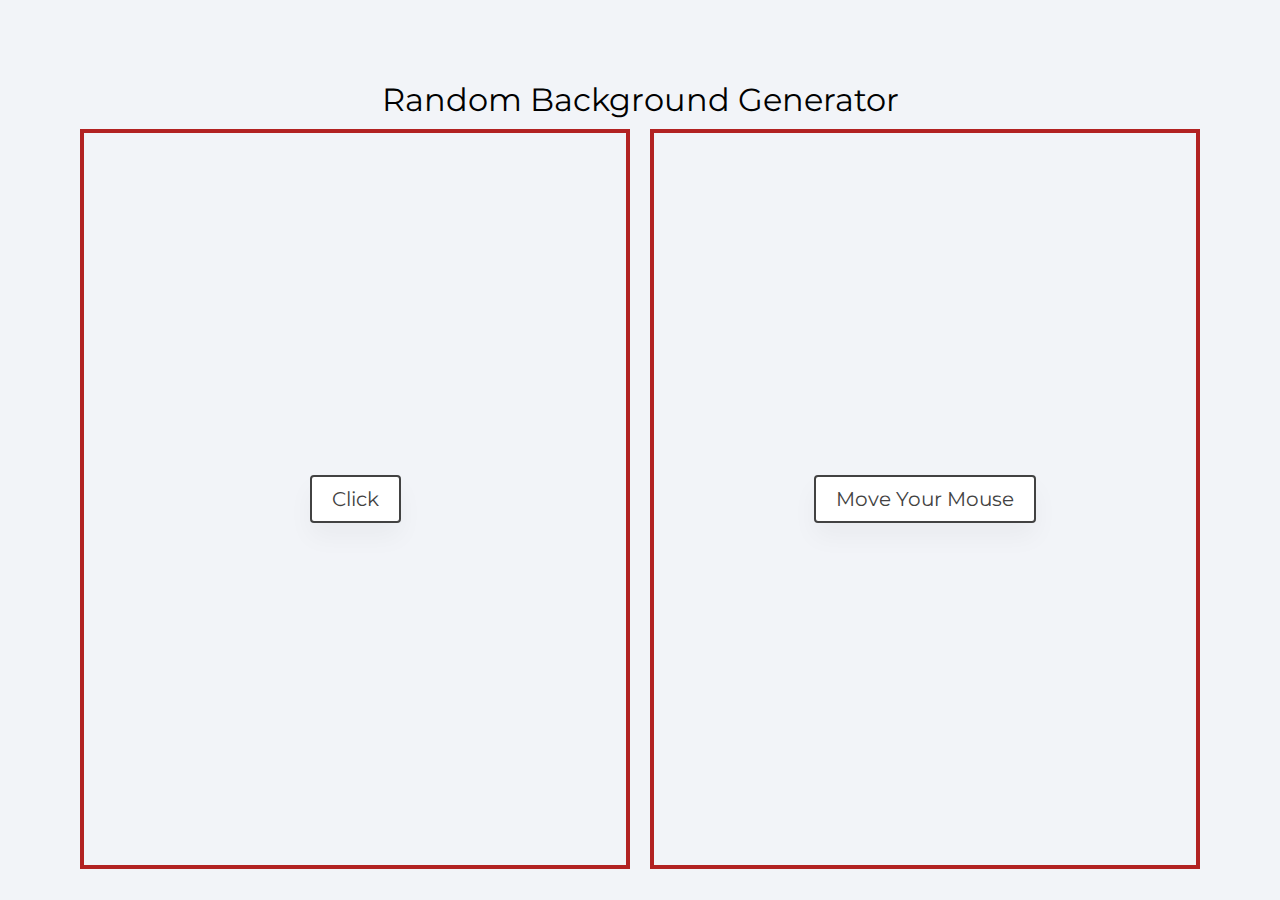
<file: block-BJaaek/code/index.html>
<!DOCTYPE html>
<html lang="en">
  <head>
    <meta charset="UTF-8" />
    <meta name="viewport" content="width=device-width, initial-scale=1.0" />
    <title>
      Random Background Generator
    </title>
    <link
      href="https://fonts.googleapis.com/css2?family=Montserrat:wght@200;400&display=swap"
      rel="stylesheet"
    />
    <link rel="stylesheet" href="style.css" />
  </head>
  <body>
    <div class="container">
      <h1>Random Background Generator</h1>
      <div class="boxes">
        <div class="box first">
          <div class="text">
            <p class="banner">
              Click
            </p>
          </div>
        </div>
        <div class="box second">
          <div class="text">
            <p class="banner">
              Move Your Mouse
            </p>
          </div>
        </div>
      </div>
    </div>
    <script src="./script.js"></script>
  </body>
</html>
</file>
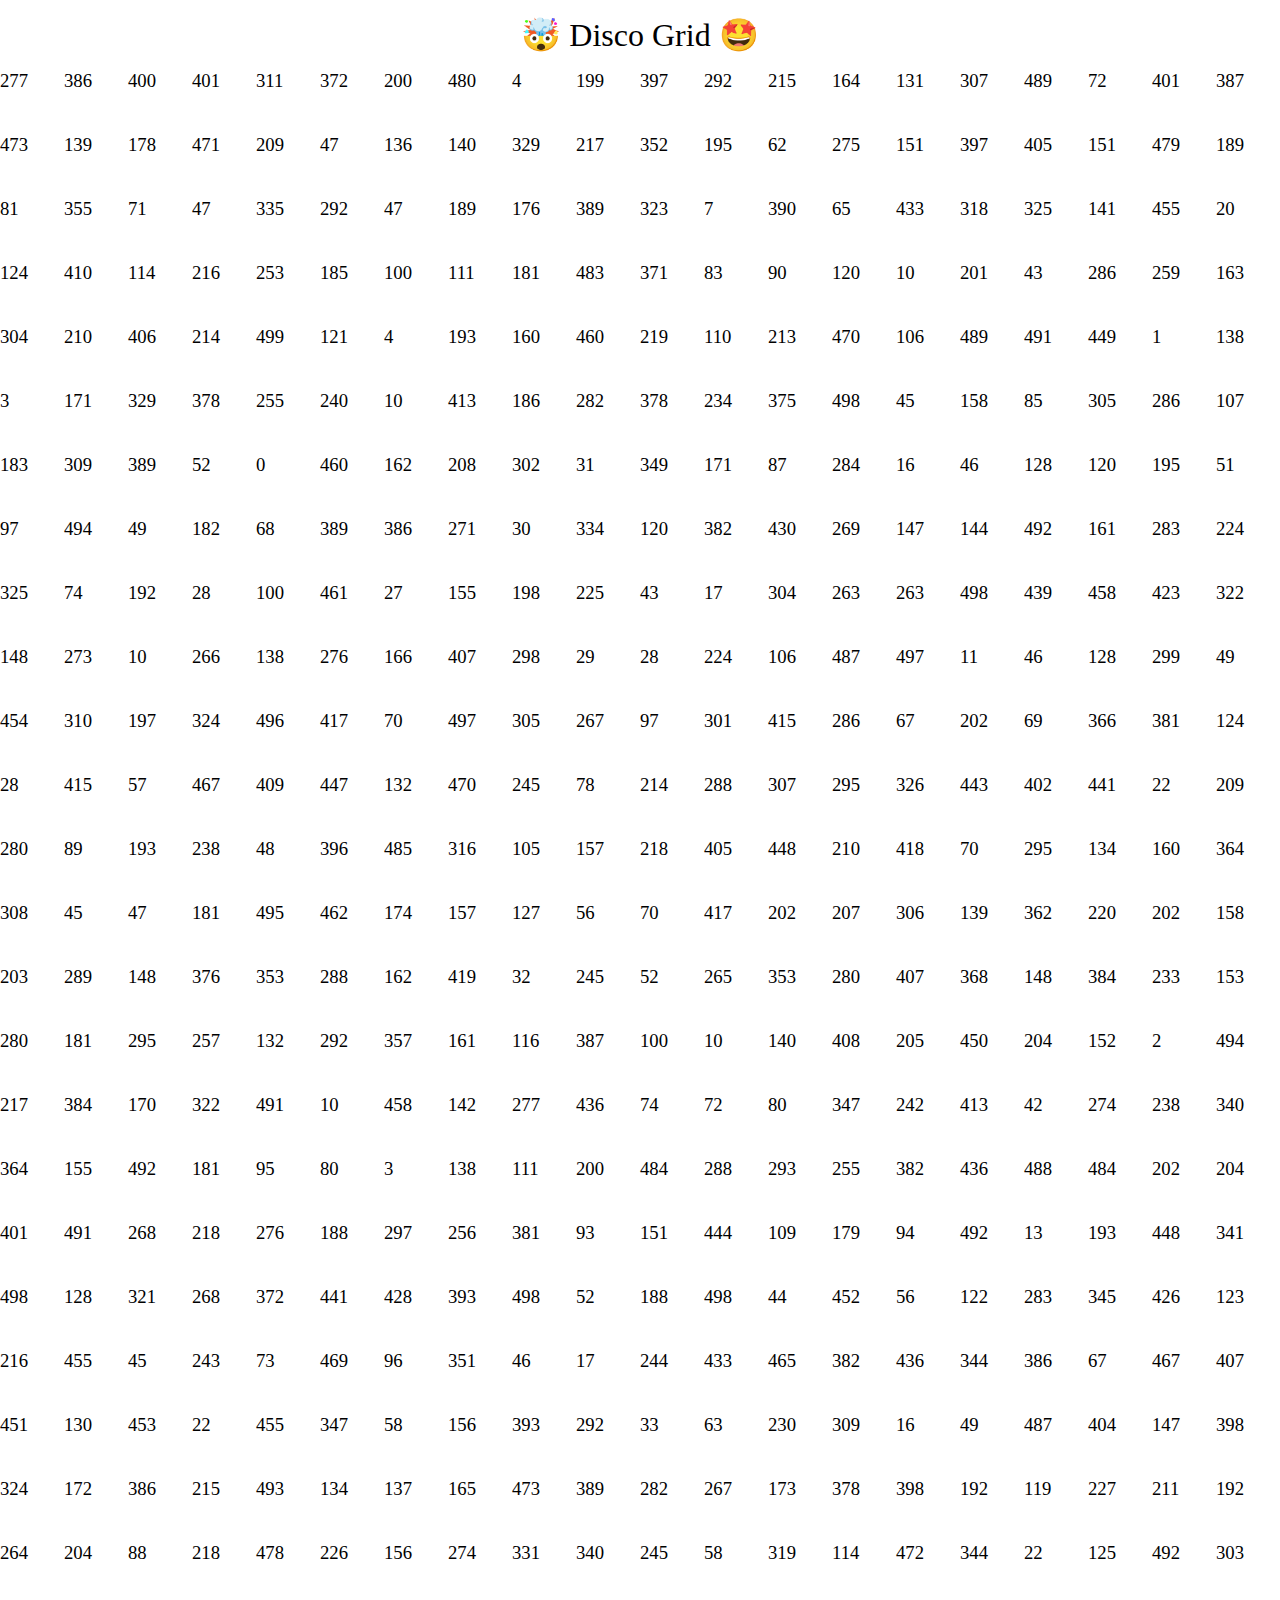
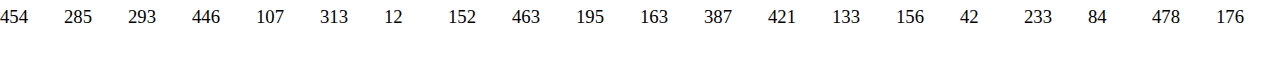
<file: block-BJaael/code/index.html>
<!DOCTYPE html>
<html lang="en">
  <head>
    <meta charset="UTF-8" />
    <meta name="viewport" content="width=device-width, initial-scale=1.0" />
    <title>🤯 Disco Grid 🤩</title>
    <link
      href="https://fonts.googleapis.com/css2?family=Montserrat:wght@200;400&display=swap"
      rel="stylesheet"
    />
    <link rel="stylesheet" href="style.css" />
  </head>
  <body>
    <h1 class="heading">🤯 Disco Grid 🤩</h1>
    <div class="container">
      <div class ="boxes">

      </div>
    </div>
    <script src="./script.js"></script>
  </body>
</html>
</file>
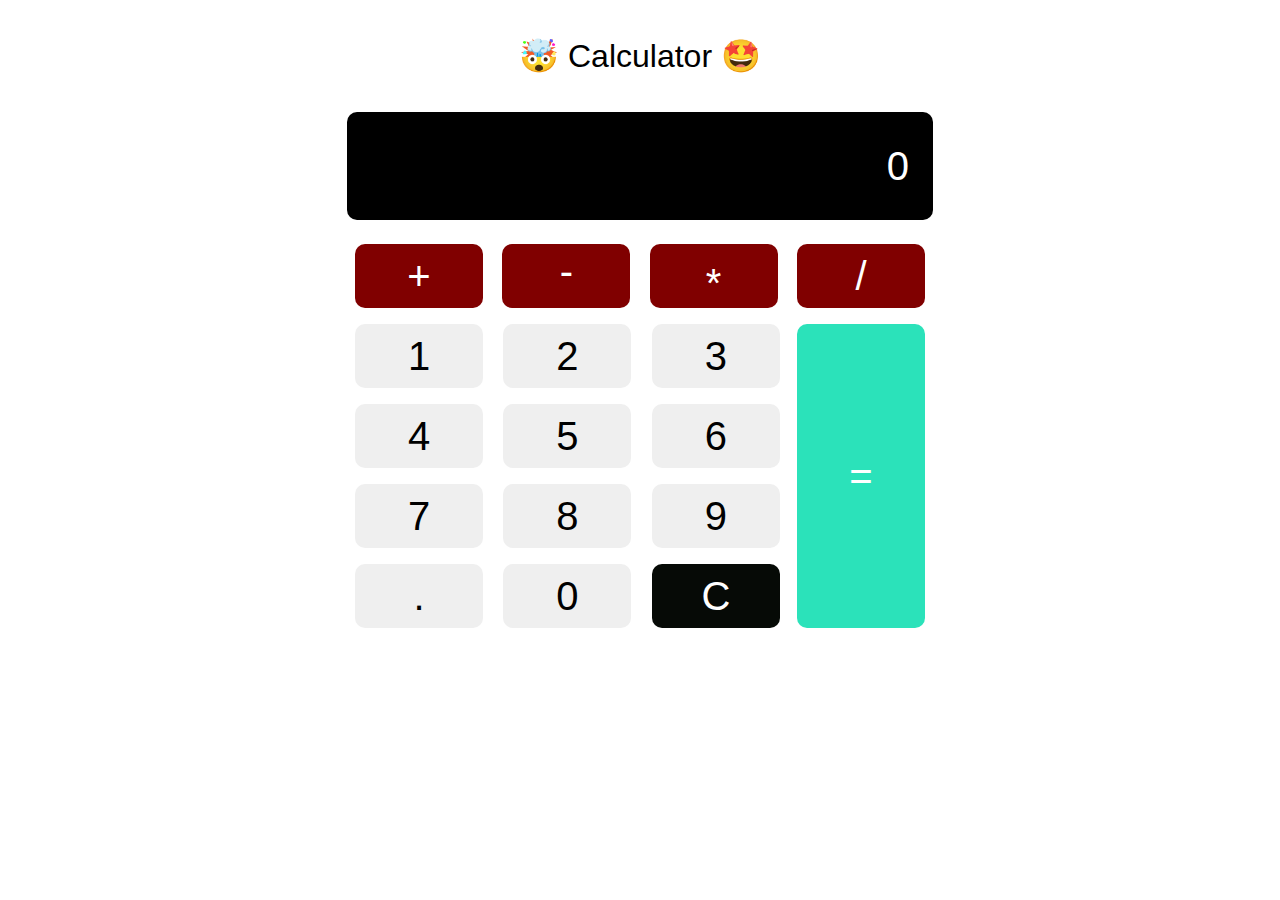
<file: block-BJaaeo/code/index.html>
<!DOCTYPE html>
<html lang="en">
  <head>
    <meta charset="UTF-8" />
    <meta name="viewport" content="width=device-width, initial-scale=1.0" />
    <title>Calculator</title>
    <link
      href="https://fonts.googleapis.com/css2?family=Montserrat:wght@200;400&display=swap"
      rel="stylesheet"
    />
    <link rel="stylesheet" href="style.css" />
  </head>
  <body>
    <h1>🤯 Calculator 🤩</h1>
    <main class="container">
      <section class="display"></section>
      <div class="grid-container">
        <div class="operators">
          <button class="plus">+</button>
          <button class="minus">-</button>
          <button class="multiply">*</button>
          <button class="divide">/</button>
        </div>
       <div class="numbers-and-equal">
         <div class="numbers">
          <button class="one">1</button>
          <button class="two">2</button>
          <button class="three">3</button>
          <button class="four">4</button>
          <button class="five">5</button>
          <button class="six">6</button>
          <button class="seven">7</button>
          <button class="eight">8</button>
          <button class="nine">9</button>
          <button class="dot">.</button>
          <button class="zero">0</button>
          <button class="clear">C</button>
         </div>
         <div>
          <button class="equal">=</button>
         </div>
       </div>
      </div>
    </main>
    <script src="./script.js"></script>
  </body>
</html>
</file>
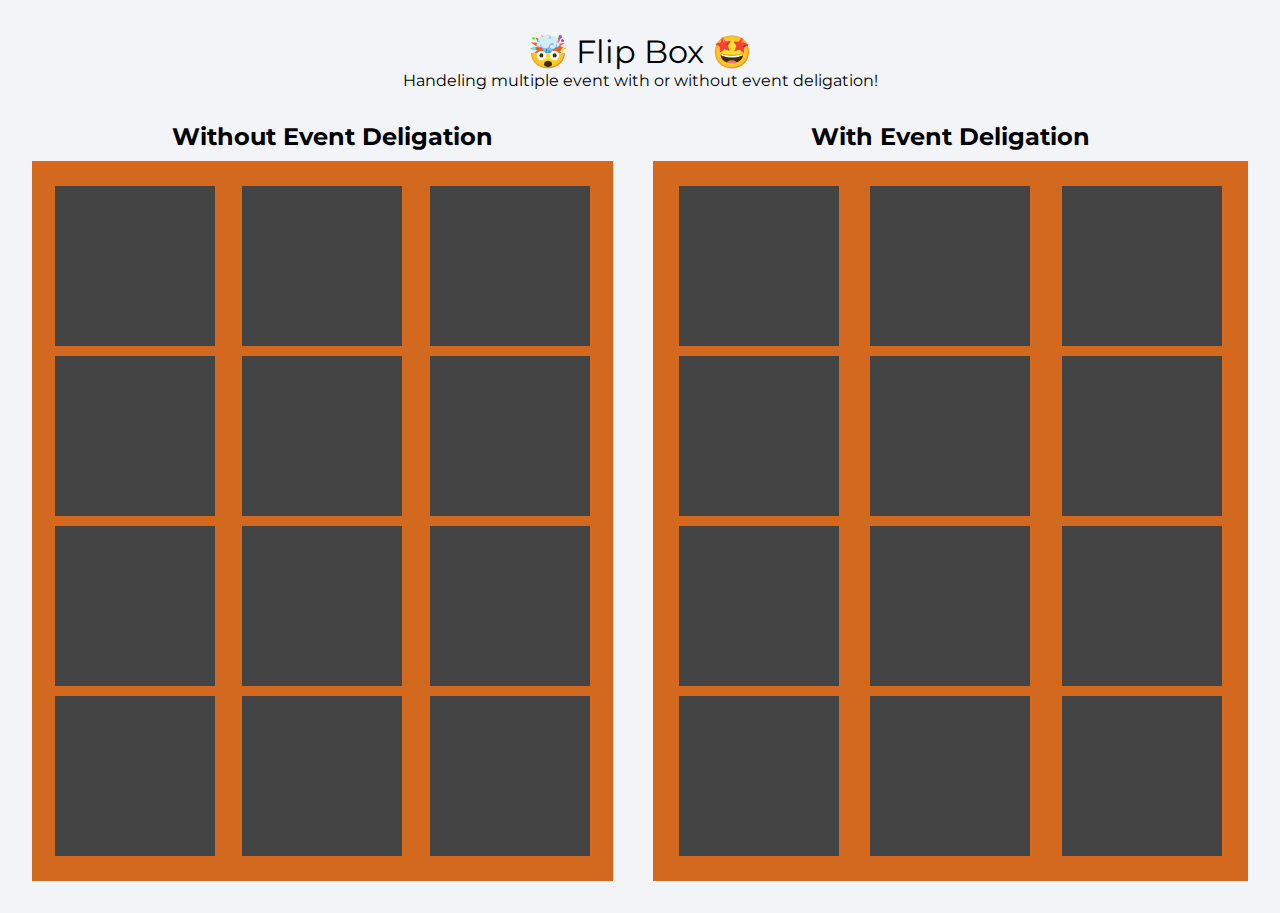
<file: block-BJaaep/code/index.html>
<!DOCTYPE html>
<html lang="en">
  <head>
    <meta charset="UTF-8" />
    <meta name="viewport" content="width=device-width, initial-scale=1.0" />
    <title>Flip Box</title>
    <link
      href="https://fonts.googleapis.com/css2?family=Montserrat:wght@200;400&display=swap"
      rel="stylesheet"
    />
    <link rel="stylesheet" href="style.css" />
  </head>
  <body>
    <h1 class="heading">🤯 Flip Box 🤩</h1>
    <p>Handeling multiple event with or without event deligation!</p>
    <div class="container">
      <div class="wrapper">
        <h2>Without Event Deligation</h2>
        <ul class="boxes first">
          <li class="box"></li>
          <li class="box"></li>
          <li class="box"></li>
          <li class="box"></li>
          <li class="box"></li>
          <li class="box"></li>
          <li class="box"></li>
          <li class="box"></li>
          <li class="box"></li>
          <li class="box"></li>
          <li class="box"></li>
          <li class="box"></li>
        </ul>
      </div>
      <div class="wrapper">
        <h2>With Event Deligation</h2>
        <ul class="boxes second">
          <li class="box" data-text="1" ></li>
          <li class="box" data-text="2"></li>
          <li class="box" data-text="3"></li>
          <li class="box" data-text="4"></li>
          <li class="box" data-text="5"></li>
          <li class="box" data-text="6"></li>
          <li class="box" data-text="7"></li>
          <li class="box" data-text="8"></li>
          <li class="box" data-text="9"></li>
          <li class="box" data-text="10"></li>
          <li class="box" data-text="11"></li>
          <li class="box" data-text="12"></li>
        </ul>
      </div>
    </div>
    <script src="./script.js"></script>
  </body>
</html>
</file>
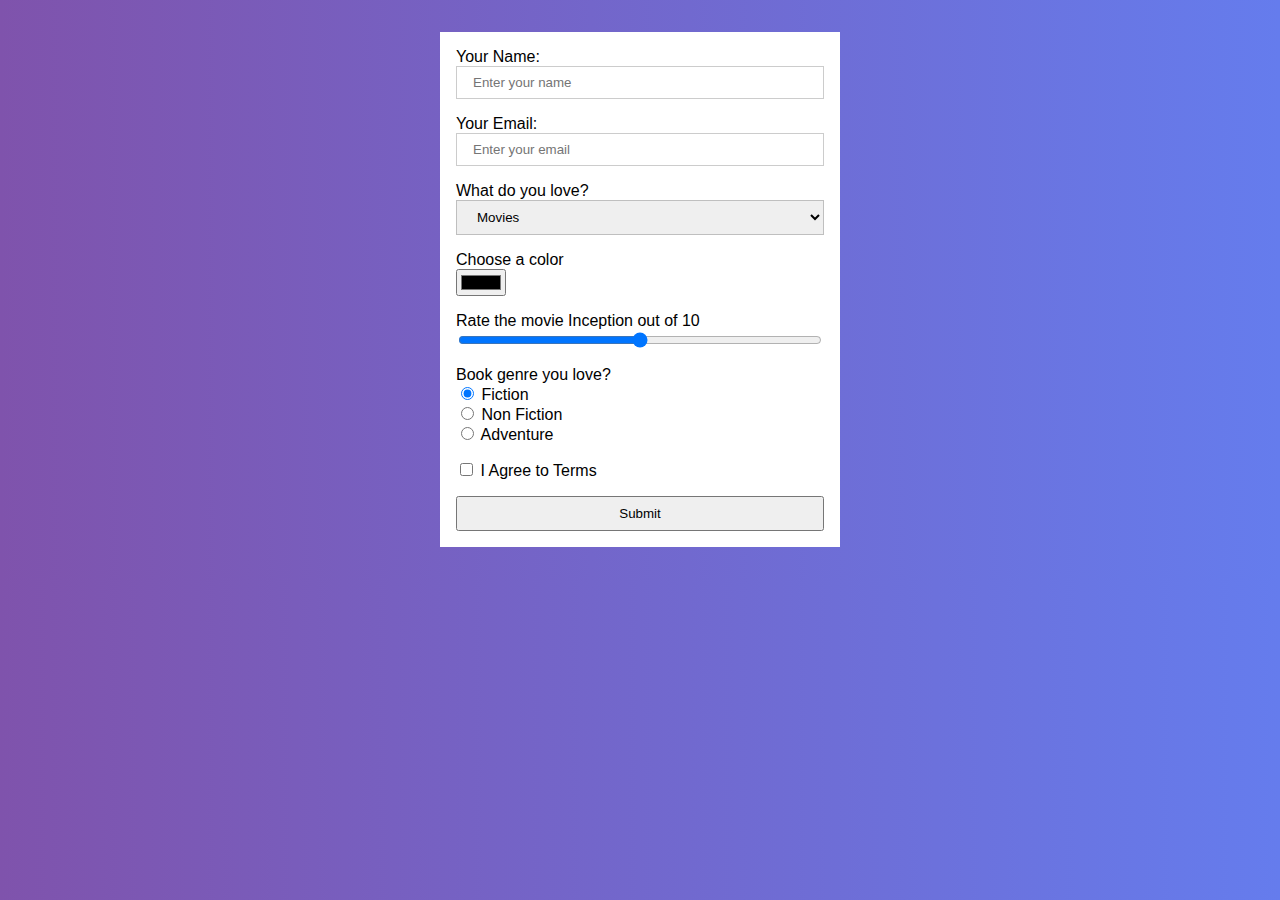
<file: block-BJaaer/code/index.html>
<!DOCTYPE html>
<html lang="en">
  <head>
    <meta charset="UTF-8" />
    <meta name="viewport" content="width=device-width, initial-scale=1.0" />
    <link rel="stylesheet" href="style.css" />
    <title>Handeling Forms 👇</title>
  </head>
  <body>
    <div class="main-div">
      <form class="container">
        <div class="form-control">
          <label for="name">Your Name:</label>
          <input
            id="name"
            type="text"
            name="text"
            placeholder="Enter your name"
          />
        </div>
        <div class="form-control">
          <label for="email">Your Email:</label>
          <input
            id="email"
            type="text"
            name="email"
            placeholder="Enter your email"
          />
        </div>
        <div class="form-control">
          <label for="movies">What do you love?</label>
          <select id="movies" name="movies">
            <option value="Movies">Movies</option>
            <option value="Series">Series</option>
            <option value="Others">Others</option>
          </select>
        </div>

        <div class="form-control">
          <label for="color">Choose a color</label>
          <input
            id="color"
            type="color"
            name="color"
          />
        </div>
        <div class="form-control">
          <label for="range"> Rate the movie Inception out of 10 </label>
          <input
            id="range"
            type="range"
            max="10"
            step="1"
            name="range"
          />
        </div>
        <div class="form-control">
          <label>Book genre you love?</label>

          <div>
            <input
              type="radio"
              id="fiction"
              name="book"
              value="Fiction"
              checked
            />
            <label for="fiction">Fiction</label>
          </div>

          <div>
            <input
              type="radio"
              id="non-fiction"
              name="book"
              value="Non-Fiction"
            />
            <label for="non-fiction">Non Fiction</label>
          </div>

          <div>
            <input type="radio" id="adventure" name="book" value="Adventure" />
            <label for="adventure">Adventure</label>
          </div>
        </div>
        <div class="form-control terms">
          <input type="checkbox" id="terms" name="terms" />
          <label for="terms">I Agree to Terms</label>
        </div>
        <button class="submit" type="submit">Submit</button>
      </form>
      <div class="modal_overlay">
        <div class="container relative">
          <div class="modal_close_div">
            <button class="modal_close">x</button>
          </div>
          <div class="modal_info">

          </div>
        </div>
      </div>
    </div>
    <script src="./script.js"></script>
  </body>
</html>
</file>
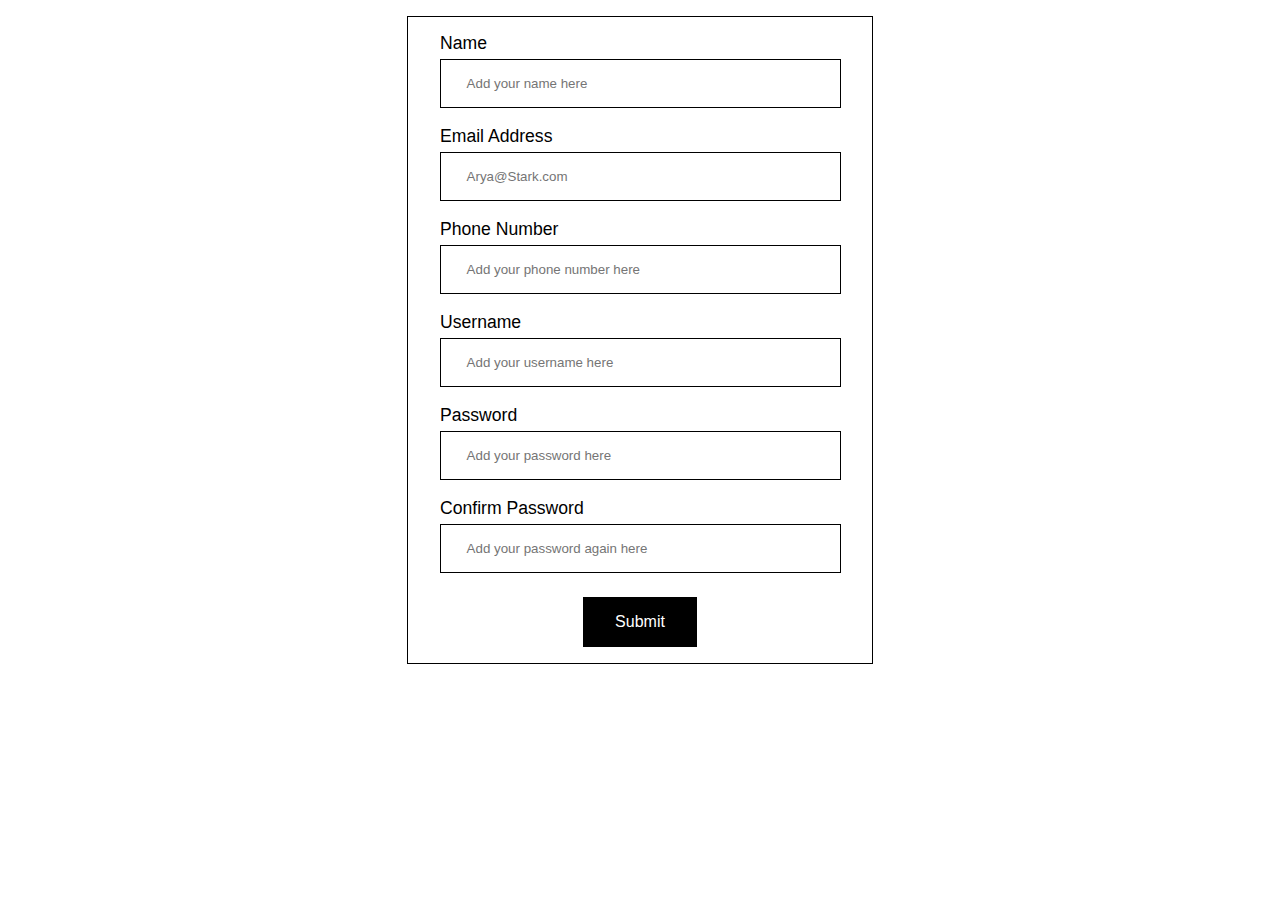
<file: block-BJaaes/code/index.html>
<!DOCTYPE html>
<html lang="en">
  <head>
    <meta charset="UTF-8" />
    <meta name="viewport" content="width=device-width, initial-scale=1.0" />
    <link rel="stylesheet" href="style.css" />
    <title>Form Validation 👇</title>
  </head>
  <body>
    <div>
      <form action="" class="container">
        <div class="form-control">
          <label for="name">Name</label>
          <br>
          <input 
          id="name"
          type="text"
          name="name"
          placeholder="Add your name here"
          />
          <small></small>
        </div>
        <div class="form-control">
          <label for="email">Email Address</label>
          <br>
          <input 
          id="email"
          type="text"
          name="email"
          placeholder="Arya@Stark.com"
          />
          <small></small>
        </div>
        <div class="form-control">
          <label for="phone">Phone Number</label>
          <br>
          <input 
          id="phone"
          type="tel"
          name="phone"
          placeholder="Add your phone number here"
          />
          <small></small>
        </div>
        <div class="form-control">
          <label for="username">Username</label>
          <br>
          <input 
          id="username"
          type="text"
          name="username"
          placeholder="Add your username here"
          />
          <small></small>
        </div>
        <div class="form-control">
          <label for="password">Password</label>
          <br>
          <input 
          id="password"
          type="password"
          name="password"
          placeholder="Add your password here"
          />
          <small></small>
        </div>
        <div class="form-control">
          <label for="pass-check">Confirm Password</label>
          <br>
          <input 
          id="pass-check"
          type="password"
          name="passwordCheck"
          placeholder="Add your password again here"
          />
          <small></small>
        </div>
        <div class="button-container">
          <button>Submit</button>
        </div>
      </form>
    </div>
    <script src="./script.js"></script>
  </body>
</html>
<!-- Username can't be less than 4 characters
Name can't be numbers
Email must contain the symbol @
Email must be at least 6 characters
Phone numbers can only be a number
Length of phone number can't be less than 7
Password must contain a number and a symbol
Password and confirm password must be same.
None of the field can be blank <!-- pattern="[^0-9]" -->
</file>
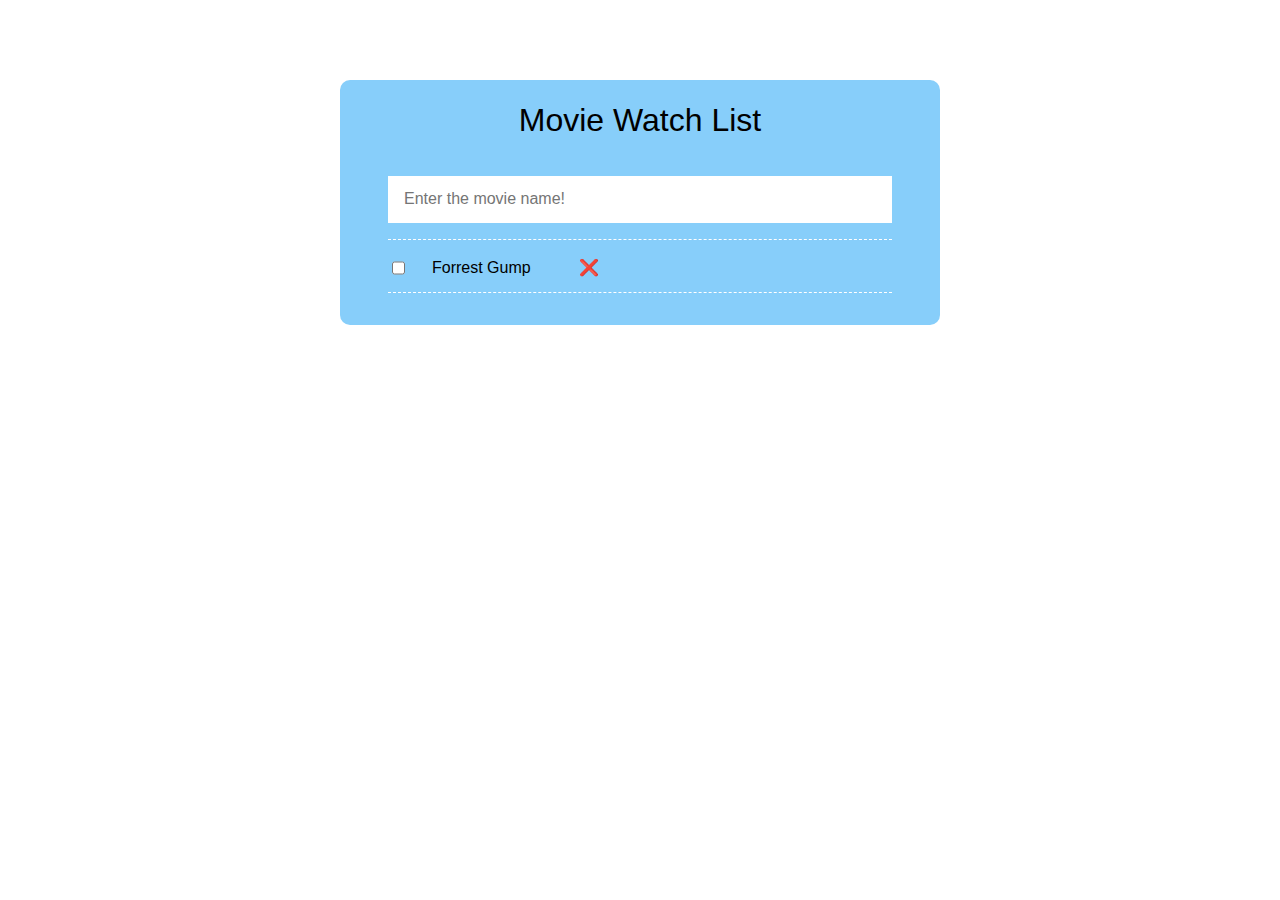
<file: block-BJaaet/code/index.html>
<!DOCTYPE html>
<html lang="en">
  <head>
    <meta charset="UTF-8" />
    <meta name="viewport" content="width=device-width, initial-scale=1.0" />
    <link rel="stylesheet" href="style.css" />
    <title>Movie Watch List</title>
  </head>
  <body>
    <main>
      <div class="container">
        <h1>Movie Watch List</h1>
          <div class="form-control">
            <input
              id="movie"
              type="text"
              name="movie"
              placeholder="Enter the movie name!"
            />
          </div>
          <ul class="movies-list">
            <li class="form-control flex">
                <input type="checkbox" name="forrestGump" id="forrestGump" />
                <label for="forrestGump">Forrest Gump</label>
                <span>❌</span>
            </li>
          </ul>
      </div>
    </main>
    <script src="./script.js"></script>
  </body>
</html>
</file>
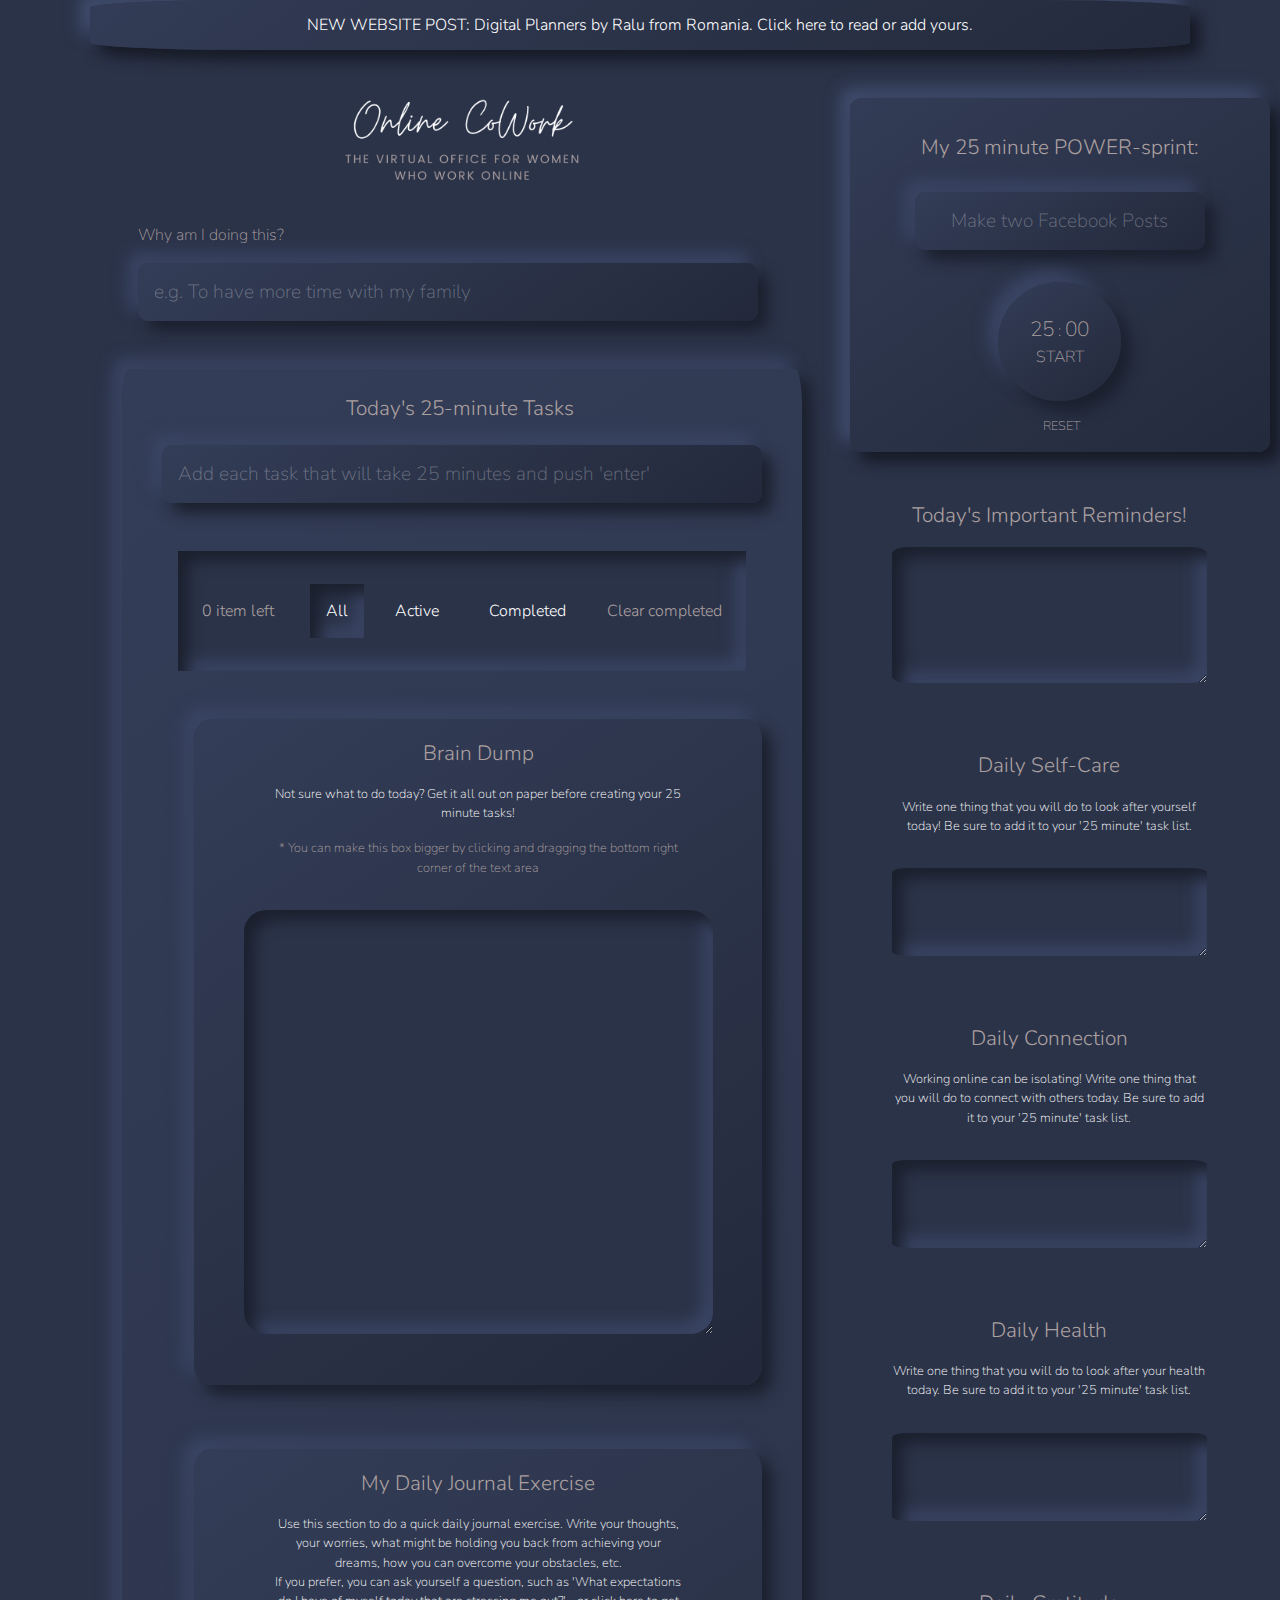
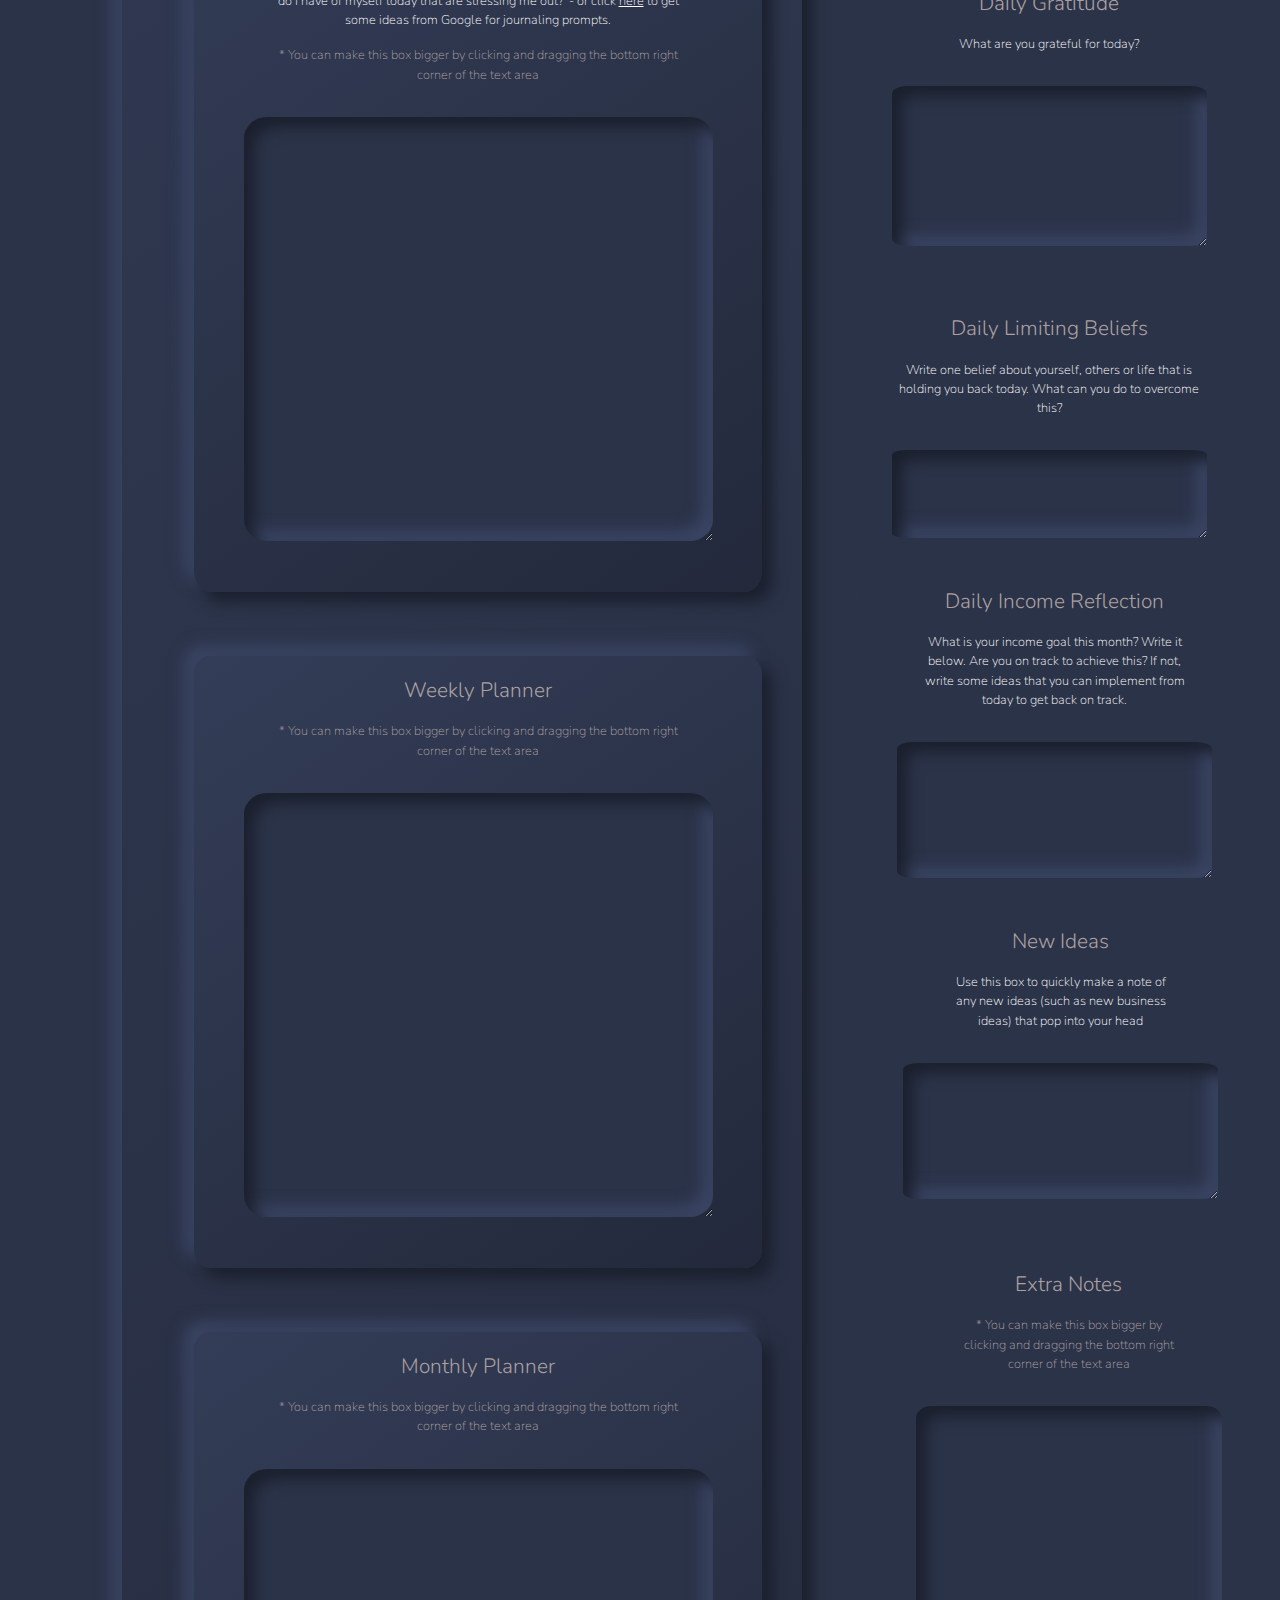
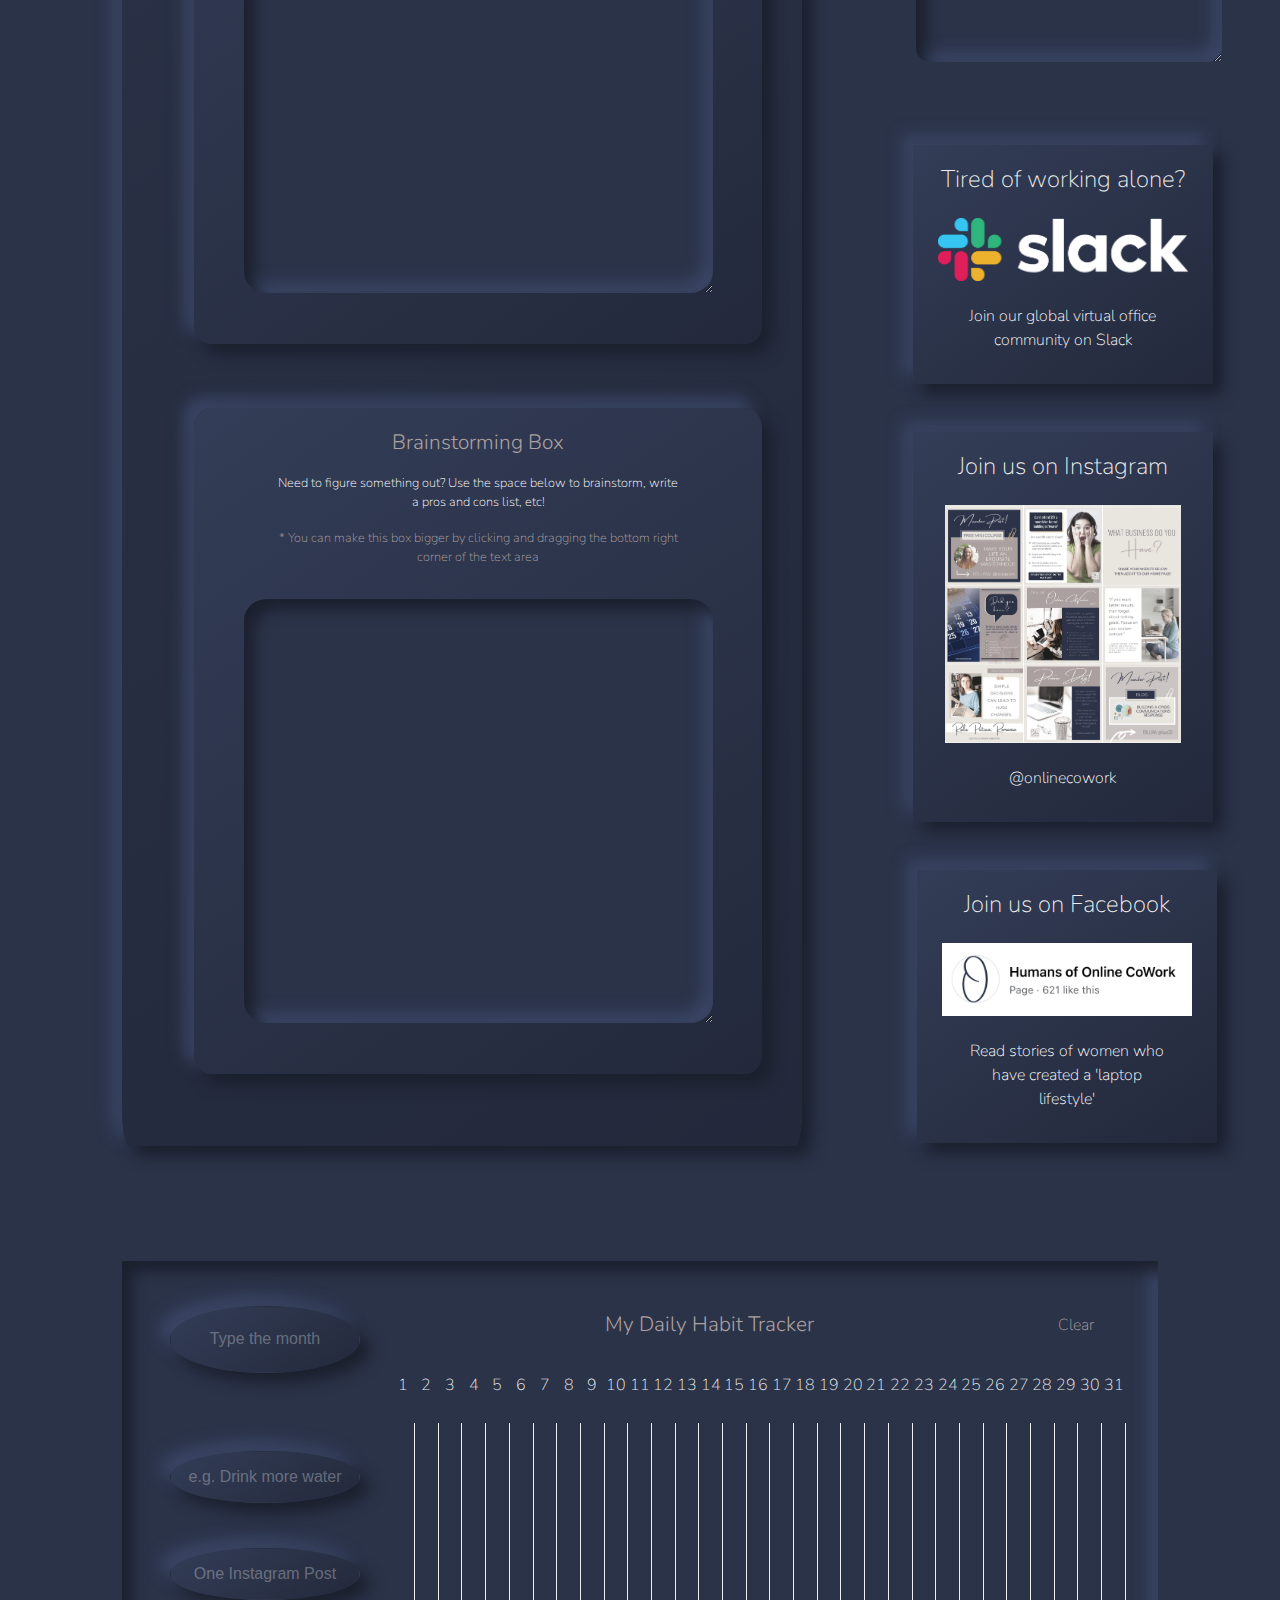
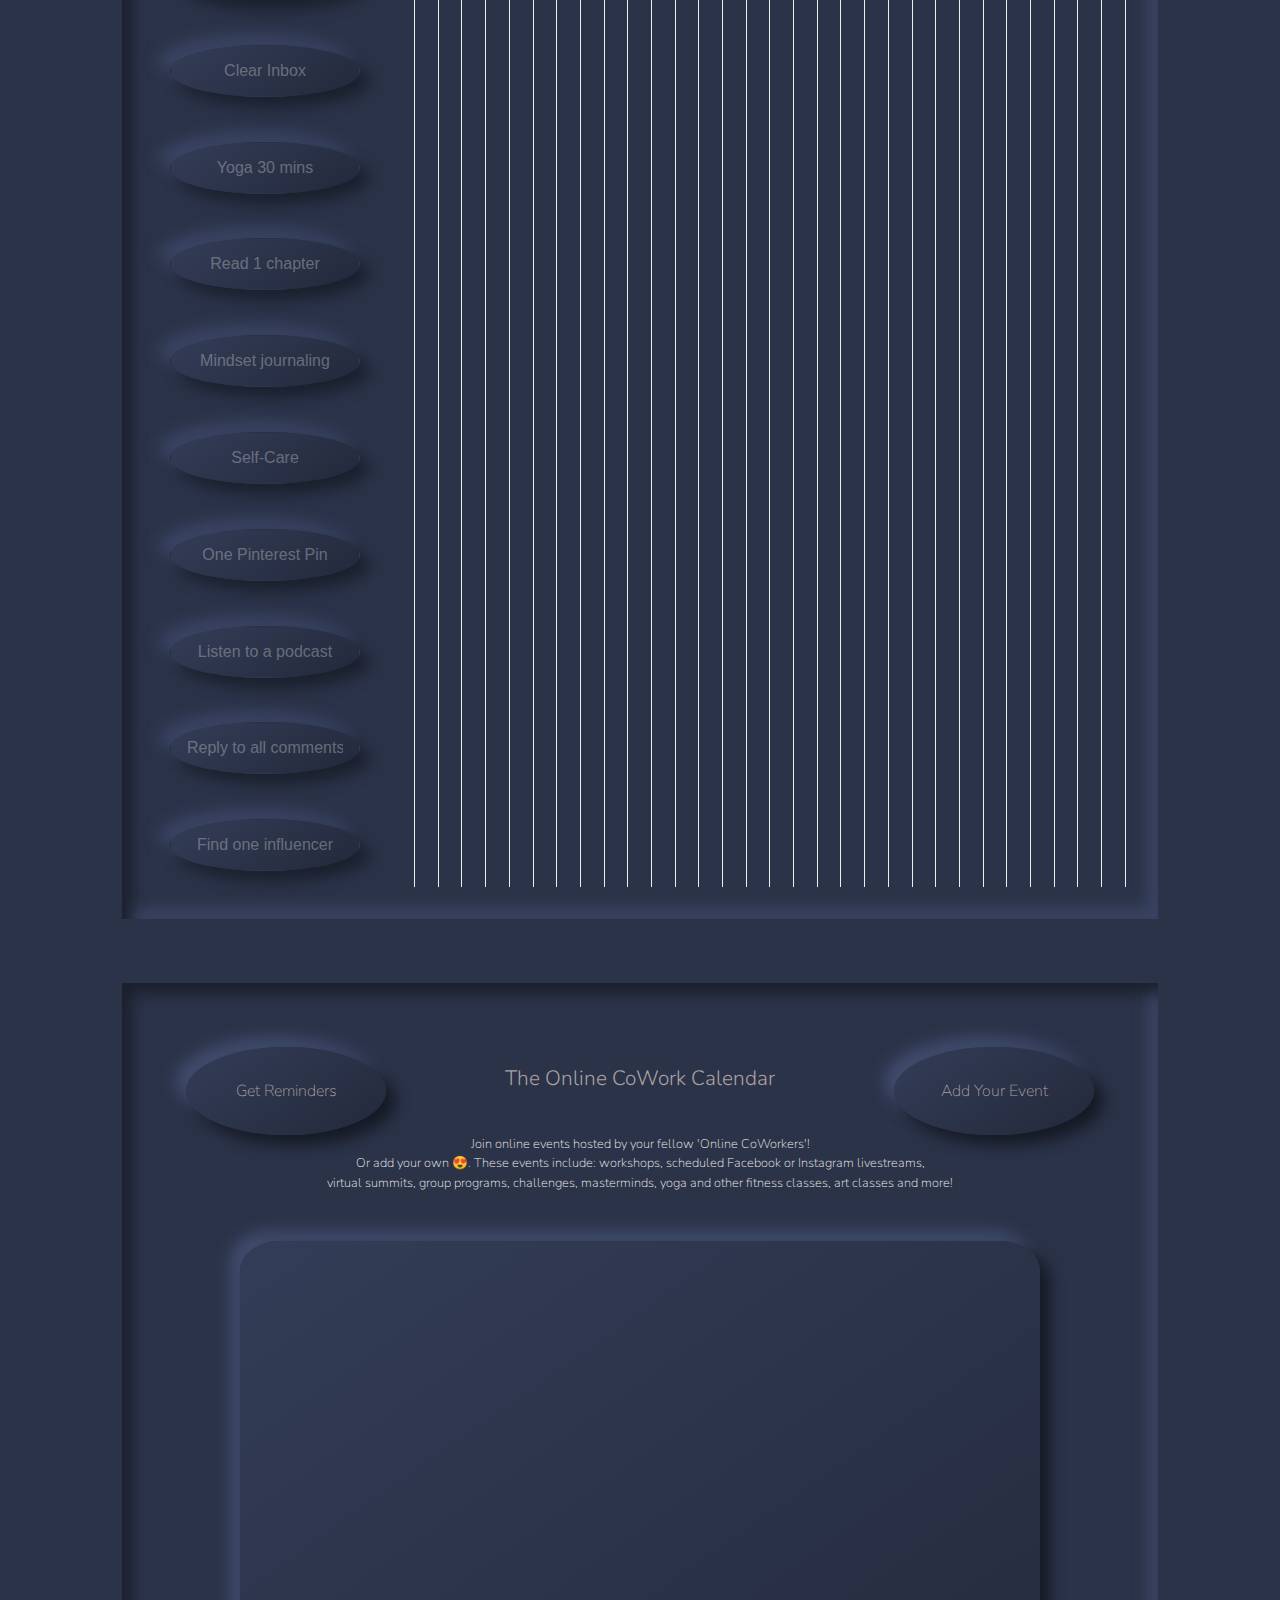
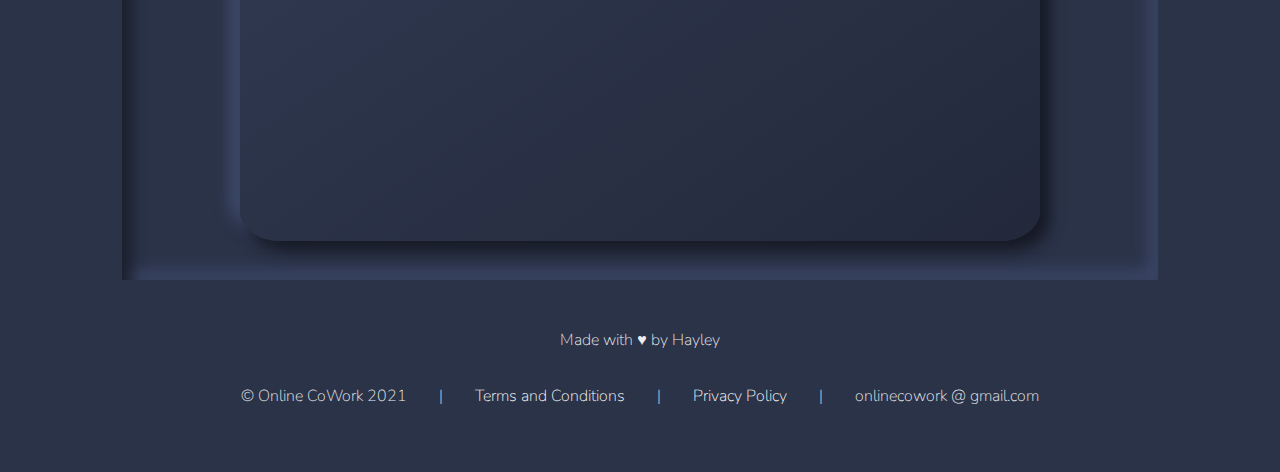
<file: block-BJaafa/code/index.html>
<!DOCTYPE html>
<html lang="en">
  <head>
    <meta charset="UTF-8" />
    <meta name="viewport" content="width=device-width, initial-scale=1.0" />
    <link rel="preconnect" href="https://fonts.gstatic.com" />
    <!-- Custom Fonts -->
    <link
      href="https://fonts.googleapis.com/css2?family=Nunito:ital,wght@0,200;0,300;0,400;0,600;0,700;0,800;1,200;1,300;1,600&display=swap"
      rel="stylesheet"
    />
    <!-- Link CSS -->
    <link rel="stylesheet" href="style.css" />
    <!-- <link rel="stylesheet" href="shape.css"/> -->
    <title>Online CoWork</title>
  </head>
  <body>
    <!-- Announcements Bar -->
    <section>
      <div class="container announcements flex center">
        NEW WEBSITE POST: Digital Planners by Ralu from Romania. Click here to
        read or add yours.
      </div>
    </section>
    <!-- 2 Columns -->
    <section class="flex container justify-evenly">
      <main class="flex-50">
        <!-- Logo -->
        <section>
          <header>
            <div class="flex center">
              <img
                class="logo"
                src="./assets/online_cowork_logo.png"
                alt="Online CoWork Logo"
              />
            </div>
          </header>
        </section>
        <!-- Typing Tasks -->
        <section>
        </section>
        <section class="why">
        <h2>Why am I doing this?</h2>
          <input
            id="why"
            type="text"
            name="why"
            placeholder="e.g. To have more time with my family"
            maxlength='45'
          />
          </section>
        <!-- Daily To-Do list -->
        <div class="daily-todo">
          <!-- <section>
            <header>
              <div class="flex center">
                <img
                  class="logo"
                  src="./assets/online_cowork_logo.png"
                  alt="Online CoWork Logo"
                />
              </div>
            </header>
          </section> -->
          <!-- <h1> Daily Planner</h1>
          <div class="flex small-input flex align-center justify-start">
            <div>
              <h2>What is my most important task?</h2>
              <input
                id="task"
                type="text"
                name="task"
                placeholder="e.g. Email Jane"
                maxlength='20'
              />
            </div>
          <div class="time">
            <h2>How much time do I have today?</h2>
            <input
              id="task"
              type="text"
              name="task"
              placeholder="e.g. 1hr 30 mins"
              maxlength='20'
            />
        </div> -->
        <!-- </div> -->
          <h2 class="text-center">Today's 25-minute Tasks&nbsp;</h2>
          <input
            id="task"
            type="text"
            name="task"
            class="task"
            placeholder="Add each task that will take 25 minutes and push 'enter'"
            maxlength='45'
          />
        <div>
          <div class="timer-input justify-between">
            <ul class="tasks">
              <!-- <div class="task-list flex">
                <div class="task-input ">
                  <h5 class="text-left">Upload to my facebook page teice ok</h5>
                </div>
                <div class="time-i-need">
                  <h5 class="text-center time">10<span class="mins">&nbsp;mins</span></h5>
                </div>
              </div>
              <div class="flex button">
                <button class="start">Start</button>
                <button class="pause">Pause</button>
                <button class="restart">Restart</button>
              </div> -->
            </ul>
            <footer class="task-footer">
              <span class="todo-count"><strong>1</strong> item left</span>
              <ul class="filters">
                <li>
                    <a href="" class="selected all">All</a>
                </li>
                  <li>
                    <a href="" class="active">Active</a>
                </li>
                <li>
                  <a href="" class="completed">Completed</a>
                </li>
              </ul>
              <a class="clear-completed none">Clear completed</a>
            </footer>
          </div>
        </div>
        <!-- Brain Dump -->
        <section>
          <div class="weekly-planner" style="margin-top: 2rem">
            <h1>Brain Dump</h1>
            <p style="color: white">Not sure what to do today? Get it all out on paper before creating your 25 minute tasks!</p>
            <p>* You can make this box bigger by clicking and dragging the bottom right corner of the text area</p>
            <div class="flex center">
              <textarea name="" id="" cols="43" rows="15"></textarea>
            </div>
          </div>
        </section>
        <!-- Daily Journaling Exercise -->
        <section>
          <div class="weekly-planner">
            <h1>My Daily Journal Exercise</h1>
            <p style="color: white">Use this section to do a quick daily journal exercise. Write your thoughts, your worries, what might be holding you back from achieving your dreams, how you can overcome your obstacles, etc.<br>
               If you prefer, you can ask yourself a question, such as 'What expectations do I have of myself today that are stressing me out?' - or click <a href="https://www.google.com/search?q=mindset+journal+prompts&oq=mindset+journal+prompts&aqs=chrome.0.0j0i22i30l5.3733j0j1&sourceid=chrome&ie=UTF-8" target="_blank">here</a> to get some ideas from Google for journaling prompts.</p>
            <p>* You can make this box bigger by clicking and dragging the bottom right corner of the text area</p>
            <div class="flex center">
              <textarea name="" id="" cols="43" rows="15"></textarea>
            </div>
          </div>
        </section>
        <!-- Weekly Tasks -->
        <section>
          <div class="weekly-planner">
            <h1>Weekly Planner</h1>
            <p>* You can make this box bigger by clicking and dragging the bottom right corner of the text area</p>
            <div class="flex center">
              <textarea name="" id="" cols="43" rows="15"></textarea>
            </div>
          </div>
        </section>
        <!-- Monthly Tasks -->
        <section>
          <div class="weekly-planner">
            <h1>Monthly Planner</h1>
            <p>* You can make this box bigger by clicking and dragging the bottom right corner of the text area</p>
            <div class="flex center">
              <textarea name="" id="" cols="43" rows="15"></textarea>
            </div>
          </div>
        </section>
        <!-- Brainstorming -->
        <section>
          <div class="weekly-planner">
            <h1>Brainstorming Box</h1>
            <p style="color: white">Need to figure something out? Use the space below to brainstorm, write a pros and cons list, etc!</p>
            <p>* You can make this box bigger by clicking and dragging the bottom right corner of the text area</p>
            <div class="flex center">
              <textarea name="" id="" cols="43" rows="15"></textarea>
            </div>
          </div>
        </section>
      </main>
      <!-- Sidebar Links -->
        <aside>
          <!-- Countdown Timer -->
          <div class="countdown text-center">
            <h1 class="text-center">My 25 minute POWER-sprint:</h1>
            <input type="text" maxlength='23' placeholder="Make two Facebook Posts"/>
                <ul class="flex justify-center">
                  <li>
                    <div class="start-button">
                      <h5><span id="minutes">25</span>&nbsp;:&nbsp;<span id="seconds">00</span></h5>
                      <h5 id="start-button">START</h5>
                    </div>
                  </li>
                </ul>
                <div class="reset-button flex justify-center">
                  <h5 id="reset">RESET</h5>
                </div>
          </div>
          <!-- Important Reminders -->
          <div class="extra-notes reminders">
            <h1>Today's Important Reminders!</h1>
            <div class="flex center">
              <textarea name="" id="" cols="26" rows="3"></textarea>
            </div>
          </div>
          <!-- Self Care -->
          <div class="extra-notes reminders">
            <h1>Daily Self-Care</h1>
            <p style="color: white">Write one thing that you will do to look after yourself today! Be sure to add it to your '25 minute' task list.</p>
            <div class="flex center">
              <textarea name="" id="" cols="26" rows="1"></textarea>
            </div>
          </div>
          <!-- Connection -->
          <div class="extra-notes reminders">
            <h1>Daily Connection</h1>
            <p style="color: white">Working online can be isolating! Write one thing that you will do to connect with others today. Be sure to add it to your '25 minute' task list.</p>
            <div class="flex center">
              <textarea name="" id="" cols="26" rows="1"></textarea>
            </div>
          </div>
          <!-- Daily Health -->
          <div class="extra-notes reminders">
            <h1>Daily Health</h1>
            <p style="color: white">Write one thing that you will do to look after your health today. Be sure to add it to your '25 minute' task list.</p>
            <div class="flex center">
              <textarea name="" id="" cols="26" rows="1"></textarea>
            </div>
          </div>
          <!-- Gratitude -->
          <div class="extra-notes reminders">
            <h1>Daily Gratitude</h1>
            <p style="color: white">What are you grateful for today?</p>
            <div class="flex center">
              <textarea name="" id="" cols="26" rows="4"></textarea>
            </div>
          </div>
          <!-- Limiting Belief -->
          <div class="extra-notes reminders">
            <h1>Daily Limiting Beliefs</h1>
            <p style="color: white">Write one belief about yourself, others or life that is holding you back today. What can you do to overcome this?</p>
            <div class="flex center">
              <textarea name="" id="" cols="26" rows="1"></textarea>
            </div>
            <!-- Income Goals-->
          <div class="extra-notes reminders">
            <h1>Daily Income Reflection</h1>
            <p style="color: white">What is your income goal this month? Write it below. Are you on track to achieve this? If not, write some ideas that you can implement from today to get back on track.</p>
            <div class="flex center">
              <textarea name="" id="" cols="26" rows="3"></textarea>
            </div>
          <!-- New Ideas -->
          <div class="extra-notes reminders new-ideas">
            <h1>New Ideas</h1>
            <p style="color: white">Use this box to quickly make a note of any new ideas (such as new business ideas) that pop into your head</p>
            <div class="flex center">
              <textarea name="" id="" cols="26" rows="3"></textarea>
            </div>
          </div>
          <!-- Extra Notes -->
          <div class="extra-notes">
            <h1>Extra Notes</h1>
            <p>* You can make this box bigger by clicking and dragging the bottom right corner of the text area</p>
            <div class="flex center">
              <textarea name="" id="" cols="25" rows="8"></textarea>
            </div>
          </div>
          <ul class="extra-links flex center column"></ul>
        </aside>
    </section>
    <!-- Habit Tracker -->
  <section class="container">
    <div class="container habit-tracker">
      <div class="flex habit-title">
        <input type="text" placeholder="Type the month" class="flex-20" maxlength="9">
        <h1 class="flex-80">My Daily Habit Tracker</h1>
        <p class="clear">Clear</p>
     </div>
      <table>
        <tr>
          <th colspan="6"></th>
          <th></th>
          <th></th>
          <th></th>
          <th></th>
          <th>1</th>
          <th>2</th>
          <th>3</th>
          <th>4</th>
          <th>5</th>
          <th>6</th>
          <th>7</th>
          <th>8</th>
          <th>9</th>
          <th>10</th>
          <th>11</th>
          <th>12</th>
          <th>13</th>
          <th>14</th>
          <th>15</th>
          <th>16</th>
          <th>17</th>
          <th>18</th>
          <th>19</th>
          <th>20</th>
          <th>21</th>
          <th>22</th>
          <th>23</th>
          <th>24</th>
          <th>25</th>
          <th>26</th>
          <th>27</th>
          <th>28</th>
          <th>29</th>
          <th>30</th>
          <th>31</th>
        </tr>
        <tr>
          <td class="border-none habit" colspan="6"><input type="text" placeholder="e.g. Drink more water" maxlength="20"></td>
          <td class="border-none"></td>
          <td class="border-none"></td>
          <td class="border-none"></td>
          <td class="border-none"></td>
          <td></td>
          <td></td>
          <td></td>
          <td></td>
          <td></td>
          <td></td>
          <td></td>
          <td></td>
          <td></td>
          <td></td>
          <td></td>
          <td></td>
          <td></td>
          <td></td>
          <td></td>
          <td></td>
          <td></td>
          <td></td>
          <td></td>
          <td></td>
          <td></td>
          <td></td>
          <td></td>
          <td></td>
          <td></td>
          <td></td>
          <td></td>
          <td></td>
          <td></td>
          <td></td>
          <td></td>
        </tr>
        <tr>
          <td class='habit border-none' colspan="6"><input type="text"placeholder="One Instagram Post" maxlength="20"></td>
          <td class="border-none"></td>
          <td class="border-none"></td>
          <td class="border-none"></td>
          <td class="border-none"></td>
          <td></td>
          <td></td>
          <td></td>
          <td></td>
          <td></td>
          <td></td>
          <td></td>
          <td></td>
          <td></td>
          <td></td>
          <td></td>
          <td></td>
          <td></td>
          <td></td>
          <td></td>
          <td></td>
          <td></td>
          <td></td>
          <td></td>
          <td></td>
          <td></td>
          <td></td>
          <td></td>
          <td></td>
          <td></td>
          <td></td>
          <td></td>
          <td></td>
          <td></td>
          <td></td>
          <td></td>
        </tr>
        <tr>
          <td class="habit border-none" colspan="6"><input type="text" placeholder="Clear Inbox" maxlength="20"></td>
          <td class="border-none"></td>
          <td class="border-none"></td>
          <td class="border-none"></td>
          <td class="border-none"></td>
          <td></td>
          <td></td>
          <td></td>
          <td></td>
          <td></td>
          <td></td>
          <td></td>
          <td></td>
          <td></td>
          <td></td>
          <td></td>
          <td></td>
          <td></td>
          <td></td>
          <td></td>
          <td></td>
          <td></td>
          <td></td>
          <td></td>
          <td></td>
          <td></td>
          <td></td>
          <td></td>
          <td></td>
          <td></td>
          <td></td>
          <td></td>
          <td></td>
          <td></td>
          <td></td>
          <td></td>
        </tr>
        <tr>
          <td class="habit border-none" colspan="6"><input type="text" placeholder="Yoga 30 mins" maxlength="20"></td>
          <td class="border-none"></td>
          <td class="border-none"></td>
          <td class="border-none"></td>
          <td class="border-none"></td>
          <td></td>
          <td></td>
          <td></td>
          <td></td>
          <td></td>
          <td></td>
          <td></td>
          <td></td>
          <td></td>
          <td></td>
          <td></td>
          <td></td>
          <td></td>
          <td></td>
          <td></td>
          <td></td>
          <td></td>
          <td></td>
          <td></td>
          <td></td>
          <td></td>
          <td></td>
          <td></td>
          <td></td>
          <td></td>
          <td></td>
          <td></td>
          <td></td>
          <td></td>
          <td></td>
          <td></td>
        </tr>
        <tr>
          <td class="habit border-none" colspan="6"><input type="text" placeholder="Read 1 chapter" maxlength="20"></td>
          <td class="border-none"></td>
          <td class="border-none"></td>
          <td class="border-none"></td>
          <td class="border-none"></td>
          <td></td>
          <td></td>
          <td></td>
          <td></td>
          <td></td>
          <td></td>
          <td></td>
          <td></td>
          <td></td>
          <td></td>
          <td></td>
          <td></td>
          <td></td>
          <td></td>
          <td></td>
          <td></td>
          <td></td>
          <td></td>
          <td></td>
          <td></td>
          <td></td>
          <td></td>
          <td></td>
          <td></td>
          <td></td>
          <td></td>
          <td></td>
          <td></td>
          <td></td>
          <td></td>
          <td></td>
        </tr>
        <tr>
          <td class="habit border-none" colspan="6"><input type="text" placeholder="Mindset journaling" maxlength="20"></td>
          <td class="border-none"></td>
          <td class="border-none"></td>
          <td class="border-none"></td>
          <td class="border-none"></td>
          <td></td>
          <td></td>
          <td></td>
          <td></td>
          <td></td>
          <td></td>
          <td></td>
          <td></td>
          <td></td>
          <td></td>
          <td></td>
          <td></td>
          <td></td>
          <td></td>
          <td></td>
          <td></td>
          <td></td>
          <td></td>
          <td></td>
          <td></td>
          <td></td>
          <td></td>
          <td></td>
          <td></td>
          <td></td>
          <td></td>
          <td></td>
          <td></td>
          <td></td>
          <td></td>
          <td></td>
        </tr>
        <tr>
          <td class="habit border-none" colspan="6"><input type="text" placeholder="Self-Care" maxlength="20"></td>
          <td class="border-none"></td>
          <td class="border-none"></td>
          <td class="border-none"></td>
          <td class="border-none"></td>
          <td></td>
          <td></td>
          <td></td>
          <td></td>
          <td></td>
          <td></td>
          <td></td>
          <td></td>
          <td></td>
          <td></td>
          <td></td>
          <td></td>
          <td></td>
          <td></td>
          <td></td>
          <td></td>
          <td></td>
          <td></td>
          <td></td>
          <td></td>
          <td></td>
          <td></td>
          <td></td>
          <td></td>
          <td></td>
          <td></td>
          <td></td>
          <td></td>
          <td></td>
          <td></td>
          <td></td>
        </tr>
        <tr>
          <td class="habit border-none" colspan="6"><input type="text" placeholder="One Pinterest Pin" maxlength="20"></td>
          <td class="border-none"></td>
          <td class="border-none"></td>
          <td class="border-none"></td>
          <td class="border-none"></td>
          <td></td>
          <td></td>
          <td></td>
          <td></td>
          <td></td>
          <td></td>
          <td></td>
          <td></td>
          <td></td>
          <td></td>
          <td></td>
          <td></td>
          <td></td>
          <td></td>
          <td></td>
          <td></td>
          <td></td>
          <td></td>
          <td></td>
          <td></td>
          <td></td>
          <td></td>
          <td></td>
          <td></td>
          <td></td>
          <td></td>
          <td></td>
          <td></td>
          <td></td>
          <td></td>
          <td></td>
        </tr>
        <tr>
          <td class="habit border-none" colspan="6"><input type="text" placeholder="Listen to a podcast" maxlength="20"></td>
          <td class="border-none"></td>
          <td class="border-none"></td>
          <td class="border-none"></td>
          <td class="border-none"></td>
          <td></td>
          <td></td>
          <td></td>
          <td></td>
          <td></td>
          <td></td>
          <td></td>
          <td></td>
          <td></td>
          <td></td>
          <td></td>
          <td></td>
          <td></td>
          <td></td>
          <td></td>
          <td></td>
          <td></td>
          <td></td>
          <td></td>
          <td></td>
          <td></td>
          <td></td>
          <td></td>
          <td></td>
          <td></td>
          <td></td>
          <td></td>
          <td></td>
          <td></td>
          <td></td>
          <td></td>
        </tr>
        <tr>
          <td class="habit border-none" colspan="6"><input type="text" placeholder="Reply to all comments" maxlength="20"></td>
          <td class="border-none"></td>
          <td class="border-none"></td>
          <td class="border-none"></td>
          <td class="border-none"></td>
          <td></td>
          <td></td>
          <td></td>
          <td></td>
          <td></td>
          <td></td>
          <td></td>
          <td></td>
          <td></td>
          <td></td>
          <td></td>
          <td></td>
          <td></td>
          <td></td>
          <td></td>
          <td></td>
          <td></td>
          <td></td>
          <td></td>
          <td></td>
          <td></td>
          <td></td>
          <td></td>
          <td></td>
          <td></td>
          <td></td>
          <td></td>
          <td></td>
          <td></td>
          <td></td>
          <td></td>
        </tr>
        <tr>
          <td class="habit border-none" colspan="6"><input type="text" placeholder="Find one influencer" maxlength="20"></td>
          <td class="border-none"></td>
          <td class="border-none"></td>
          <td class="border-none"></td>
          <td class="border-none"></td>
          <td></td>
          <td></td>
          <td></td>
          <td></td>
          <td></td>
          <td></td>
          <td></td>
          <td></td>
          <td></td>
          <td></td>
          <td></td>
          <td></td>
          <td></td>
          <td></td>
          <td></td>
          <td></td>
          <td></td>
          <td></td>
          <td></td>
          <td></td>
          <td></td>
          <td></td>
          <td></td>
          <td></td>
          <td></td>
          <td></td>
          <td></td>
          <td></td>
          <td></td>
          <td></td>
          <td></td>
        </tr>
      </table>
    </div>
    </section>
    <!-- Google Calendar -->
    <section class="container">
      <div class="google-calendar">
        <div class="flex justify-between">
          <a class="notifications">Get Reminders</a>
          <div>
            <h1 class="flex-80">The Online CoWork Calendar</h1>
          </div>
          <a href="https://onlinecowork.com" target="_blank" rel="noopener noreferrer" class="add-your-event">Add Your Event</a>
      </div>
      <h6>Join online events hosted by your fellow 'Online CoWorkers'! <br>Or add your own 😍. These events include: workshops, scheduled Facebook or Instagram livestreams, <br> virtual summits, group programs, challenges, masterminds, yoga and other fitness classes, art classes and more!</h6>
        <iframe src="https://calendar.google.com/calendar/embed?height=600&amp;wkst=1&amp;bgcolor=%23ffffff&amp;ctz=America%2FToronto&amp;src=aGh1dW81NHBpaTE2N21jMDFwb2M0YzB0OGNAZ3JvdXAuY2FsZW5kYXIuZ29vZ2xlLmNvbQ&amp;src=NHNiaW0wMmYwMW9uamZkODZwaWFjM2RyajZ0N2piaTNAaW1wb3J0LmNhbGVuZGFyLmdvb2dsZS5jb20&amp;color=%23c23c5b&amp;color=%237CB342&amp;mode=AGENDA" width="800" height="600" frameborder="0" scrolling="no"></iframe>
      </div>
    </section>
    <section>
      <footer class="end-footer">
        <h4 class="text-center">Made with ♥ by Hayley</h4>
        <div class="flex center">
          <p>&#169;&nbsp;Online CoWork 2021</p>
          <p>|</p>
          <a href="https://onlinecowork.com/terms-and-conditions">Terms and Conditions</a>
          <p>|</p>
          <a href="https://onlinecowork.com/privacy-policy">Privacy Policy</a>
          <p>|</p>
          <p>onlinecowork @ gmail.com</p>
        </div>
      </footer>
    </section>
    <script src="./data.js"></script>
    <script src="./script.js"></script>
  </body>
</html>
</file>
<file: block-BJaaek/code/style.css>
html {
  box-sizing: border-box;
  font-size: 16px;
}

*,
*:before,
*:after {
  box-sizing: inherit;
}

body,
h1,
h2,
h3,
h4,
h5,
h6,
p,
ol,
ul {
  margin: 0;
  padding: 0;
  font-weight: normal;
}

ol,
ul {
  list-style: none;
}

img {
  max-width: 100%;
  height: auto;
}

body {
  background: #f2f4f8;
  height: 100%;
  font-family: "Montserrat", sans-serif;
  width: 100vw;
  height: 100vh;
}

.container {
  text-align: center;
  height: 100%;
  max-width: 1280px;
  padding: 5rem;
  margin: 0 auto;
}
h1 {
  padding-bottom: 10px;
}

.banner {
  display: inline-block;
  color: #424242;
  font-size: 20px;
  text-decoration: none;
  text-align: center;
  margin: 20px auto;
  padding: 10px 20px;
  background: white;
  border-radius: 4px;
  min-width: 24px;
  font-size: 20px;
  box-shadow: 0 14px 26px rgba(0, 0, 0, 0.04);
  border: 2px solid;
}

.boxes {
  display: flex;
  justify-content: center;
  align-items: center;
  width: 100%;
  height: 100%;
}
.box {
  border: 4px solid firebrick;
  height: 100%;
  width: 50%;
}
.text {
  height: 100%;
  display: flex;
  justify-content: center;
  align-items: center;
}

.first {
  margin-right: 20px;
}
</file>
<file: block-BJaael/code/style.css>
html {
  box-sizing: border-box;
  font-size: 16px;
}

*,
*:before,
*:after {
  box-sizing: inherit;
}

body,
h1,
h2,
h3,
h4,
h5,
h6,
p,
ol,
ul {
  margin: 0;
  padding: 0;
  font-weight: normal;
}

ol,
ul {
  list-style: none;
}

img {
  max-width: 100%;
  height: auto;
}
h1 {
  text-align: center;
  padding: 1rem;
}
.boxes {
  display: flex;
  flex-wrap: wrap;
}
.box {
  width: 4rem;
  height: 4rem;
}
</file>
<file: block-BJaaep/code/style.css>
html {
  box-sizing: border-box;
  font-size: 16px;
}

*,
*:before,
*:after {
  box-sizing: inherit;
}

body,
h1,
h2,
h3,
h4,
h5,
h6,
p,
ol,
ul {
  margin: 0;
  padding: 0;
  font-weight: normal;
}

ol,
ul {
  list-style: none;
}

img {
  max-width: 100%;
  height: auto;
}

body {
  background: #f2f4f8;
  font-family: 'Montserrat', sans-serif;
  text-align: center;
}

.container {
  text-align: center;
  max-width: 1280px;
  padding: 2rem;
  margin: 0 auto;
  display: flex;
}

.banner {
  display: inline-block;
  color: #424242;
  font-size: 20px;
  text-decoration: none;
  text-align: center;
  margin: 20px auto;
  padding: 10px 20px;
  background: white;
  border-radius: 4px;
  min-width: 24px;
  font-size: 20px;
  box-shadow: 0 14px 26px rgba(0, 0, 0, 0.04);
  border: 2px solid;
}
.wrapper {
  max-width: 50%;
  margin: 0 auto;
}

.boxes {
  display: flex;
  flex-wrap: wrap;
  justify-content: space-evenly;
  background-color: chocolate;
  color: #444;
  padding: 20px 0;
}

.wrapper:first-child {
  margin-right: 20px;
}

.box {
  margin: 5px;
  background-color: #444;
  background-size: contain;
  background-repeat: no-repeat;
  background-position: center center;
  height: 160px;
  width: 160px;
  display: flex;
  justify-content: center;
  align-items: center;
  font-size: 4rem;
  font-weight: bold;
  color: white;
  cursor: pointer;
}
.text {
  height: 100%;
  display: flex;
  justify-content: center;
  align-items: center;
}

.first {
  margin-right: 20px;
}

h2 {
  font-weight: bolder;
  padding-bottom: 10px;
}

.heading {
  text-align: center;
  margin-top: 2rem;
}
</file>
<file: block-BJaaeo/code/style.css>
/* Variables */
:root {
  --primary: ;
  --secondary: ;
  --accent: ;
  --textLight: ;
  --textDark: ;
  --background: ;
}

/* Meyers CSS Reset */
/* http://meyerweb.com/eric/tools/css/reset/ 
   v2.0 | 20110126
   License: none (public domain)
*/
html,
body,
div,
span,
applet,
object,
iframe,
h1,
h2,
h3,
h4,
h5,
h6,
p,
blockquote,
pre,
a,
abbr,
acronym,
address,
big,
cite,
code,
del,
dfn,
em,
img,
ins,
kbd,
q,
s,
samp,
small,
strike,
strong,
sub,
sup,
tt,
var,
b,
u,
i,
center,
dl,
dt,
dd,
ol,
ul,
li,
fieldset,
form,
label,
legend,
table,
caption,
tbody,
tfoot,
thead,
tr,
th,
td,
article,
aside,
canvas,
details,
embed,
figure,
figcaption,
footer,
header,
hgroup,
menu,
nav,
output,
ruby,
section,
summary,
time,
mark,
audio,
video {
  margin: 0;
  padding: 0;
  border: 0;
  font-size: 100%;
  font: inherit;
  vertical-align: baseline;
}
/* HTML5 display-role reset for older browsers */
article,
aside,
details,
figcaption,
figure,
footer,
header,
hgroup,
menu,
nav,
section {
  display: block;
}
body {
  line-height: 1;
}
ol,
ul {
  list-style: none;
}
blockquote,
q {
  quotes: none;
}
blockquote:before,
blockquote:after,
q:before,
q:after {
  content: "";
  content: none;
}
table {
  border-collapse: collapse;
  border-spacing: 0;
}

/* Custom Resets */
*,
* ::before,
* ::after {
  box-sizing: border-box;
}
a {
  text-decoration: none;
}
input,
textarea,
button {
  outline: 0;
  border: 0;
  box-shadow: none;
}

/* General */
html {
  font-size: 16px;
}
body {
  font-size: 1rem;
  line-height: 1.5;
  font-family: "Open Sans", sans-serif;
  color: var(--textLight);
}

/* Container */
.container {
  max-width: 650px;
  margin: 0 auto;
  width: 100%;
  padding: 0 2rem;
}
h1 {
  text-align: center;
  font-size: 2rem;
  padding: 2rem 1rem;
}
button {
  width: 8rem;
  height: 4rem;
  border-radius: 10px;
  margin: 0.5rem 0.5rem;
}

.display {
  text-align: right;
  background-color: black;
  padding: 1.5rem 1.5rem;
  border-radius: 10px;
  margin-bottom: 1rem;
  color: white;
  font-size: 2.5rem;
}
.operators {
  display: flex;
  justify-content: space-between;
}
.multiply,
.divide,
.minus,
.plus {
  background-color: maroon;
  color: white;
  font-size: 2.5rem;
}
.multiply {
  padding-top: 1rem;
}
.minus {
  padding-bottom: 0.6rem;
}
.numbers-and-equal {
  display: flex;
}
.equal {
  height: 19rem;
  background-color: rgb(43, 226, 186);
  color: white;
}
.one,
.two,
.three,
.four,
.five,
.six,
.seven,
.eight,
.nine,
.clear,
.dot,
.zero,
.equal {
  font-size: 2.5rem;
}
.clear {
  background-color: rgb(6, 10, 6);
  color: white;
}
</file>
<file: block-BJaaer/code/style.css>
/* CSS Reset */

html {
  box-sizing: border-box;
  font-size: 16px;
}

*,
*:before,
*:after {
  box-sizing: inherit;
}

body,
h1,
h2,
h3,
h4,
h5,
h6,
p,
ol,
ul {
  margin: 0;
  padding: 0;
  font-weight: normal;
}

ol,
ul {
  list-style: none;
}

img {
  max-width: 100%;
  height: auto;
}

/* Main CSS */

body {
  font-family: -apple-system, BlinkMacSystemFont, 'Segoe UI', Roboto, Oxygen,
    Ubuntu, Cantarell, 'Open Sans', 'Helvetica Neue', sans-serif;
  background: linear-gradient(to right, #7f53ac 0, #657ced 100%);
}
* {
  box-sizing: border-box;
}

button {
  padding: 0.5rem;
}

body {
  margin-top: 2rem;
}

input[type='text'] {
  padding: 0.5rem 1rem;
  border: none;
  border: 1px solid rgba(0, 0, 0, 0.2);
}
select {
  padding: 0.5rem 1rem;
  border: none;
  border: 1px solid rgba(0, 0, 0, 0.2);
}

.container {
  max-width: 400px;
  margin: 2rem auto;
  background: white;
  padding: 1rem;
  display: flex;
  flex-direction: column;
  gap: 1rem;
  position: relative;
}

p {
  padding-top: 1rem;
  color: black;
}

.form-control {
  width: 100%;
  display: flex;
  flex-direction: column;
}
input[type='text'] {
  width: 100%;
}
.terms {
  display: inline-block;
}
.modal_overlay {
  display: none;
  margin-top: none;
}
.open {
  display: block;
  position: absolute;
  z-index: 1;
  text-align: center;
  width: 100vw;
  height: 100vh;
  background-color:rgba(0, 0, 0, 0.6);
  top: 0;
}
button.modal_close {
  width: 3vw;
}
.modal_close_div {
  display: flex;
  justify-content: flex-end;
}
.submit {
  cursor: pointer;
}
</file>
<file: block-BJaaes/code/style.css>
/* CSS Reset */

html {
  box-sizing: border-box;
  font-size: 16px;
}

/* *,
*:before,
*:after {
  box-sizing: border-box;
} */

body,
h1,
h2,
h3,
h4,
h5,
h6,
p,
ol,
ul {
  margin: 0;
  padding: 0;
  font-weight: normal;
}

ol,
ul {
  list-style: none;
}

img {
  max-width: 100%;
  height: auto;
}

/* Custom Resets */

a {
    text-decoration: none;
}
input, textarea, button {
    outline: 0;
    border: 0;
    box-shadow: none;
}

/* General */

.container {
  max-width: 400px;
  margin: 1rem auto;
  width: 100%;
  padding: 0 2rem;
  text-align: left;
  border: 1px solid black;
  background-color:white;
  padding-top: 0.4rem;
}
body {
  font-size: 1rem;
  line-height: 1.5;
  font-family: "Open Sans", sans-serif;
}
input {
  border: 1px solid black;
  width: 380px;
  text-align: left;
  padding: 1rem 0.6rem;
  margin-top: 0.2rem;
}
.form-control {
  padding: 0.4rem 0;
}

::placeholder {
  padding-left: 1rem;
}
label {
  font-size: 1.1rem;
}
.button-container {
  display: flex;
  justify-content: center;
}
button {
  font-size: 1rem;
  background-color:black;
  padding: 1rem 2rem;
  color: white;
  margin: 1rem 0;
  cursor: pointer;
}
small {
  font-size: 0.8rem;
  color: red;
  padding-top: 0.1rem;
  display: block;
}
.error {
  border: 2px solid red;
}
.success{
  border: 2px solid green;
}
button:hover {
  background-color: grey;
}
</file>
<file: block-BJaaet/code/style.css>
/* Variables */
:root {
  --primary: ;
  --secondary: ;
  --accent: ;
  --textLight: ;
  --textDark: ;
  --background: ;
}

/* Meyers CSS Reset */
/* http://meyerweb.com/eric/tools/css/reset/ 
   v2.0 | 20110126
   License: none (public domain)
*/
html,
body,
div,
span,
applet,
object,
iframe,
h1,
h2,
h3,
h4,
h5,
h6,
p,
blockquote,
pre,
a,
abbr,
acronym,
address,
big,
cite,
code,
del,
dfn,
em,
img,
ins,
kbd,
q,
s,
samp,
small,
strike,
strong,
sub,
sup,
tt,
var,
b,
u,
i,
center,
dl,
dt,
dd,
ol,
ul,
li,
fieldset,
form,
label,
legend,
table,
caption,
tbody,
tfoot,
thead,
tr,
th,
td,
article,
aside,
canvas,
details,
embed,
figure,
figcaption,
footer,
header,
hgroup,
menu,
nav,
output,
ruby,
section,
summary,
time,
mark,
audio,
video {
  margin: 0;
  padding: 0;
  border: 0;
  font-size: 100%;
  font: inherit;
  vertical-align: baseline;
}
/* HTML5 display-role reset for older browsers */
article,
aside,
details,
figcaption,
figure,
footer,
header,
hgroup,
menu,
nav,
section {
  display: block;
}
body {
  line-height: 1;
}
ol,
ul {
  list-style: none;
}
blockquote,
q {
  quotes: none;
}
blockquote:before,
blockquote:after,
q:before,
q:after {
  content: "";
  content: none;
}
table {
  border-collapse: collapse;
  border-spacing: 0;
}

/* Custom Resets */
*,
* ::before,
* ::after {
  box-sizing: border-box;
}
a {
    text-decoration: none;
}
input, textarea, button {
    outline: 0;
    border: 0;
    box-shadow: none;
}

/* General */
html {
    font-size: 16px;
}
body {
  font-size: 1rem;
  line-height: 1.5;
  font-family: "Open Sans", sans-serif;
  background-color: white;
}

/* Container */
.container {
  max-width: 600px;
  margin: 5rem auto;
  width: 100%;
  padding: 0 2rem;
  background-color: lightskyblue;
  border-radius: 10px;
}

/* Flex  */
.flex {
  display: flex;
}

/* General */
h1 {
    color: black;
    font-size: 2rem;
    text-align: center;
    padding: 1rem 0rem;
}
#movie {
    width: 100%;
    padding: 1rem;
    margin-bottom: 1rem;
}
#movie::placeholder {
    font-size: 1rem;
}
p, label {
    font-size: 1rem;
    margin-left: 1.5rem;
}
.form-control {
    margin: 1rem;
    border-bottom: 1px white dashed;
}
#wallflower {
    margin-bottom: 2rem;
}
span {
    margin-left: 3rem;
    cursor: pointer;
}
.movies-list {
   padding-bottom: 1rem;
}
li {
    padding-bottom: 0.75rem;
}
</file>
<file: block-BJaafa/code/style.css>
/* Variables */
:root {
  --primary: #2b3349;
  --secondary: #aca0a0;
  --accent: #ffb2b2;
  --textLight: #eae5df;
  --textDark: ;
  --background: ;
}

/* Meyers CSS Reset */
/* http://meyerweb.com/eric/tools/css/reset/ 
   v2.0 | 20110126
   License: none (public domain)
*/
html,
body,
div,
span,
applet,
object,
iframe,
h1,
h2,
h3,
h4,
h5,
h6,
p,
blockquote,
pre,
a,
abbr,
acronym,
address,
big,
cite,
code,
del,
dfn,
em,
img,
ins,
kbd,
q,
s,
samp,
small,
strike,
strong,
sub,
sup,
tt,
var,
b,
u,
i,
center,
dl,
dt,
dd,
ol,
ul,
li,
fieldset,
form,
label,
legend,
table,
caption,
tbody,
tfoot,
thead,
tr,
th,
td,
article,
aside,
canvas,
details,
embed,
figure,
figcaption,
footer,
header,
hgroup,
menu,
nav,
output,
ruby,
section,
summary,
time,
mark,
audio,
video {
  margin: 0;
  padding: 0;
  border: 0;
  font-size: 100%;
  font: inherit;
  vertical-align: baseline;
}
/* HTML5 display-role reset for older browsers */
article,
aside,
details,
figcaption,
figure,
footer,
header,
hgroup,
menu,
nav,
section {
  display: block;
}
body {
  line-height: 1;
}
ol,
ul {
  list-style: none;
}
blockquote,
q {
  quotes: none;
}
blockquote:before,
blockquote:after,
q:before,
q:after {
  content: "";
  content: none;
}
table {
  border-collapse: collapse;
  border-spacing: 0;
}

/* Custom Resets */
*,
* ::before,
* ::after {
  box-sizing: border-box;
}
a {
  text-decoration: none;
}
input,
textarea,
button {
  outline: 0;
  border: 0;
  box-shadow: none;
}

/* General */
html {
  font-size: 16px;
}
body {
  font-size: 1rem;
  line-height: 1.5;
  font-family: "Nunito", sans-serif;
  color: white;
  background-color: var(--secondary);
  font-weight: 200;
}

/* Container */
.container {
  max-width: 1100px;
  margin: 0 auto;
  width: 100%;
  padding: 0 2rem;
}

/* Flex  */
.flex {
  display: flex;
}
.column {
  flex-direction: column;
}
.wrap {
  flex-wrap: wrap;
}
.center {
  justify-content: center;
  align-items: center;
}
.justify-start {
  justify-content: flex-start;
}
.justify-between {
  justify-content: space-between;
}
.justify-end {
  justify-content: flex-end;
}
.justify-evenly {
  justify-content: space-evenly;
}
.justify-around {
  justify-content: space-around;
}
.justify-center {
  justify-content: center;
}
.align-start {
  align-items: flex-start;
}
.align-center {
  align-items: center;
}
.align-end {
  align-items: flex-end;
}

/* Columns */
.flex-10 {
  flex: 0 1 10%;
}
.flex-20 {
  flex: 0 1 20%;
}
.flex-25 {
  flex: 0 1 25%;
}
.flex-30 {
  flex: 0 1 30%;
}
.flex-40 {
  flex: 0 1 40%;
}
.flex-48 {
  flex: 0 1 48%;
}
.flex-50 {
  flex: 0 1 50%;
}
.flex-60 {
  flex: 0 1 60%;
}
.flex-70 {
  flex: 0 1 70%;
}
.flex-80 {
  flex: 0 1 70%;
}
.grow {
  flex: 1 1 auto;
}

/* Padding */
.padding {
  padding: 5rem 0;
}

/* Buttons */
.btn {
  display: inline-block;
  padding: 0.9rem 2rem;
  letter-spacing: 0.8px;
  cursor: pointer;
  background-color: var(--accent);
  color: #ffffff;
  transition: all 200ms ease-in-out;
  font-size: 1.3rem;
  border-radius: 4px;
  font-weight: 600;
  margin-top: 2rem;
}
.btn-primary {
  border: 1px solid black;
}
.btn:hover {
  box-shadow: 0 2px 6px rgba(0, 0, 0, 0.3);
  opacity: 0.8;
  color: #ffffff !important;
}
.btn-primary:hover {
  background-color: var(--secondary);
}

/* Active Link */
.active {
  color: white;
}

/* Nav and General Links Hover */
a:hover {
  color: var(--primary);
}

/* Full Width */
.width-full {
  width: 100%;
}

/* Headings*/
.heading {
  font-size: 3rem;
  color: var(--textDark);
  margin-bottom: 2rem;
  font-weight: 900;
  text-transform: capitalize;
}
.heading-secondary {
  font-size: 2.2rem;
}

/* Text */
.text-center {
  text-align: center;
}
.text-right {
  text-align: right;
}
.text-accent {
  color: var(--accent);
}
.uppercase {
  text-transform: uppercase;
}
.font-0 {
  font-size: 0;
}

/* Clearfix */
.clearfix::before,
.clearfix::after {
  content: "";
  display: table;
}
.clearfix::after {
  clear: both;
}

/* 
1)Common Tags that I forget:
<nav>
<fieldset>
<figure>
<article>
<aside>

2) Use max-width, max-height for images and tables

3) Add viewport meta tag to HTML

4) Code in 'rem'
 */

/* Announcement Bar */

.announcements {
  background-color: var(--secondary);
  color: white;
  padding: 0.2rem;
  height: 50px;
  border-radius: 10%;
  font-weight: 300;
  background: linear-gradient(145deg, #333d57, #23293b);
  box-shadow: 9.91px 9.91px 15px #1b202d, -9.91px -9.91px 15px #3b4665;
  background: linear-gradient(145deg, #333c56, #232a3c);
  border-radius: 15%;
  box-shadow: 9.91px 9.91px 15px #161a25, -9.91px -9.91px 15px #414d6e;
}

/* Top */

/* Logo */
.logo {
  width: 250px;
  margin-top: 1rem;
}

.logo img {
  text-align: center;
}

/* Timer  */
h2 {
  font-size: 1rem;
  margin-top: 1rem;
  text-align: center;
}

.countdown li {
  font-size: 1rem;
  /* padding: 1rem 3rem;
  margin-left: 2rem; */
  /* text-align: left; */
}

span {
  font-size: 2rem;
}

.countdown {
  color: white;
  /* margin-top: 2rem; */
  margin-left: 2rem;
  padding-top: 0.1rem;
  padding-bottom: 1rem;
  background: #2b3349;
  /* border-radius: 15%; */
  box-shadow: inset 9.91px 9.91px 15px #272e42,
    inset -9.91px -9.91px 15px #2f3850;
    margin-top: 3rem;
    background: linear-gradient(145deg, #333c56, #232a3c);
 border-radius: 3%;
    box-shadow: 9.91px 9.91px 15px #161a25, -9.91px -9.91px 15px #414d6e;
    margin-bottom: 2rem;
}

/* Links */

.extra-links {
  text-align: center;
  /* margin-top: 1rem; */
  width: 100%;
  /* margin-left: 1rem;
  margin-right: 1rem; */
  margin-top: 3rem;
  cursor: pointer;
}

.extra-links li {
  margin-bottom: 10rem;
}

.extra-links p {
  color: white;
  font-size: 1rem;
}

h4 {
  font-size: 0.9rem;
  margin-bottom: 0.5rem;
}

p {
  font-size: 0.9rem;
  margin-bottom: 1rem;
  padding-left: 2rem;
  padding-right: 2rem;
}

.extra-links li {
  /* border: 1px solid white; */
  padding: 1rem 0rem;
  margin-bottom: 1rem;
  background: linear-gradient(145deg, #333d57, #23293b);
  border-radius: 1%;
  box-shadow: 9.91px 9.91px 15px #1b202d, -9.91px -9.91px 15px #3b4665;
  margin-top: 1rem;
}

.extra-links .community img {
  margin-top: 1rem;
  margin-bottom: 1rem;
  /* background: linear-gradient(145deg, #333d57, #23293b);
  border-radius: 100%;
  box-shadow: 9.91px 9.91px 15px #1b202d, -9.91px -9.91px 15px #3b4665; */
}
.extra-links .community {
  border-radius: 1%;
  margin-left: 1rem;
}
a {
  color: white;
}
img {
  width: 800px;
}

.community {
  width: 300px;
  border-radius: 10%;
  margin-top: 0;
}

h3 {
  font-size: 1.5rem;
  text-align: center;
  margin-bottom: 0.3rem;
}

.community img {
  width: 250px !important;
}

.flex-20 {
  cursor: pointer;
}

/* Why  */

.why input,
.type-task input,
.daily-todo input,
.most-important input,
.countdown input {
  width: 600px;
  border-radius: 10px;
  font-size: 1.2rem;
  padding: 1rem;
  padding-left: 1rem;
  font-family: "Nunito", sans-serif;
  font-weight: 200;
}

/* .why input {
  width: 600px;
  background: #2b3349;
  border-radius: 50%;
  box-shadow: inset 16.52px 16.52px 15px #293146, inset -16.52px -16.52px 15px #2D354C;
  padding: 1rem;
  margin-bottom: 1rem;
  text-align: center;
} */

.why {
  
  padding: 1rem;
  margin-top: 0;
}

.why h2 {
  margin-top: 1rem;
  margin-bottom: 0.2rem;
}

.why input {
  width: 620px;
}

.flex-70 {
  /* padding: 1rem 3rem; */
  /* border-radius: 50px;
  background: #2b3349;
  box-shadow: -5px -5px 10px #262d40, 5px 5px 10px #303952;
  margin-top: 1rem; */
}

/* Community CoWorking */

.community-coworking {
  margin-top: 2rem;
  border-radius: 50px;
  background: #2b3349;
  box-shadow: -5px -5px 10px #262d40, 5px 5px 10px #303952;
  padding: 2rem;
}

.community-tasks {
  background-color: white;
  height: 25rem;
}

/* Important Tasks */

.important-tasks {
  border-radius: 50px;
  background: #2b3349;
  box-shadow: -5px -5px 10px #262d40, 5px 5px 10px #303952;
  padding: 1rem;
  width: 400px;
  text-align: center;
  margin-top: 2rem;
}

button {
  color: black;
  /* background: #2b3349;
  box-shadow: 5px 5px 10px #262d40, -5px -5px 10px #303952; */
  padding: 0.5rem 1rem;
  margin-left: 1rem;
  font-size: 1rem;
  cursor: pointer;
  width: 80px;
  margin-top: -2rem;
}

.start-button:hover {
  background: linear-gradient(145deg, #252b3e, #313b54);
  border-radius: 100%;
  box-shadow: 9.91px 9.91px 15px #1b202d, -9.91px -9.91px 15px #3b4665;
  background: #2b3349;
  border-radius: 100%;
  box-shadow: inset 9.91px 9.91px 15px #1b202d,
    inset -9.91px -9.91px 15px #3b4665;
}

.reset-button:hover {
  text-decoration: underline;
  color: white;
}

.start-button {
  padding: 2rem;
  cursor: pointer;
}

.timer-input .time-needed {
  width: 100px;
}
.time-i-need {
  margin-left: 1rem;
  width: 100px;
}

.time-i-need input {
  margin-top: 0.5rem;
}

.task-input input {
  margin-top: 0.5rem;
}

main {
  margin-right: 1rem;
}

.daily-todo {
  padding: 0.5rem 2.5rem;
  margin-top: 1rem;
  background: linear-gradient(145deg, #333d57, #23293b);
  border-radius: 1%;
  box-shadow: 9.91px 9.91px 15px #1b202d, -9.91px -9.91px 15px #3b4665;
  width: 100%;
}

.daily-todo h2 {
  font-size: 1.3rem;
  color:var(--secondary);
  margin-bottom: 0.5rem;
  font-weight: 300;
}

.time-i-need2 .time-needed2 {
  width: 310px;
}

.task-input2 input {
  margin-bottom: 1rem;
  margin-right: 1rem;
}

.add {
  margin-top: -1rem;
}

.timer-input {
  margin-bottom: 1rem;
  padding: 1rem;
}

h5,
.mins {
  font-size: 1rem;
  color: var(--secondary);
}

h5 span {
  font-size: 1.3rem;
}

.task-list {
  margin-top: -1rem;
}

.main {
  padding: 0;
}

h2 {
  text-align: left;
  color: var(--secondary);
}

.why input {
  margin-bottom: 1rem;
}
.why {
  margin-bottom: 1rem;
  padding-top: 0;
}

.small-input input {
  width: 280px;
}

.countdown input {
  width: 290px;
  /* margin-bottom: 1rem; */
}

.countdown h1 {
  margin-bottom: 1rem;
  margin-top: 2rem;
}

.countdown p {
  color: var(--secondary);
  font-size: 1rem;
  font-style: italic;
  margin-top: 1rem;
  margin-bottom: 2rem;
}

.time {
  margin-left: 2rem;
}

h1 {
  font-size: 1.3rem;
  text-align: center;
  color: var(--secondary);
  font-weight: 300;
}

.countdown h1 {
  font-size: 1.3rem;
}

.start-25 {
  background: linear-gradient(145deg, #333d57, #23293b);
  border-radius: 100%;
  box-shadow: 9.91px 9.91px 15px #272e42, -9.91px -9.91px 15px #2f3850;
}

.countdown ul {
  margin-top: 1rem;
}

.countdown li {
  background: linear-gradient(145deg, #333d57, #23293b);
  border-radius: 100%;
  box-shadow: 9.91px 9.91px 15px #1b202d, -9.91px -9.91px 15px #3b4665;
margin-top:1rem;
margin-bottom: 1rem;
}

input {
  background: linear-gradient(145deg, #333d57, #23293b);
  border-radius: 100%;
  box-shadow: 9.91px 9.91px 15px #1b202d, -9.91px -9.91px 15px #3b4665;
  color: white;
  margin-top: 0.8rem;
}

input::placeholder {
  color: rgba(255, 255, 255, 0.3);
}

.countdown input {
  text-align: center;
}

#reset {
  cursor: pointer;
  font-size: 0.8rem;
  margin-left: 0.3rem;
}

.reset-button {
 
  cursor: pointer;

  /* margin-left: 9.5rem; */
  border-radius: 10px;
  /* padding-top: 0.4rem; */
}

/* Footer  */

.task-footer {
  display: flex;
  justify-content: space-between;
  align-items: center;
  margin-top: 2rem;
  padding-bottom: 1.5rem;
  padding-left: 1.5rem;
  padding-right: 0.5rem;
  background: #2b3349;
  box-shadow: inset 9.91px 9.91px 15px #1b202d,
    inset -9.91px -9.91px 15px #3b4665;
}

.filters {
  display: flex;
  align-items: center;
  justify-content: center;
  margin-top: 3rem;
  margin-left: 1rem;
}

.filters li {
  color: var(--secondary);
}

.task-footer span {
  text-align: left;
  font-size: 1rem;
  color: var(--secondary);
}

.task-footer li {
  width: 5rem;
  height: 3rem;
  color: white;
  /* padding: 2rem; */
  text-align: center;
  color: var(--secondary);
  font-weight: 300;
}

.task-footer a:hover {
  background: #2b3349;
  box-shadow: inset 9.91px 9.91px 15px #1b202d,
    inset -9.91px -9.91px 15px #3b4665;
  color: white;
  /* padding: 1rem; */
  color: var(--secondary);
}

.task-footer {
}

.selected,
.task-footer a:hover {
  background: #2b3349;
  box-shadow: inset 9.91px 9.91px 15px #1b202d,
    inset -9.91px -9.91px 15px #3b4665;
  color: white;
  padding: 1rem;
}

.clear-completed {
  color: var(--secondary);
  margin-left: 3rem;
  cursor: pointer;
  padding: 1rem;
}

li .completed {
  margin-left: 1rem;
  background: #2b3349;
  box-shadow: none;
  padding: 1rem;
}

.task-footer span,
.task-footer .clear-completed {
  margin-bottom: -1.6rem;
  font-weight: 300;
}

input[type="checkbox"] {
  width: 20px;
}

.task-text p {
  margin-bottom: 0;
  color: var(--secondary);
  vertical-align: middle;
  padding-top: 1.2rem;
  font-size: 1.2rem;
  margin-left: 4rem;
  color: white;
}

.delete {
  cursor: pointer;
  padding-top: 0.5rem;
}

/* Checkbox */

.label {
  position: relative;
  justify-content: space-between;
}

.label input {
  position: absolute;
  opacity: 0;
  cursor: pointer;
  left: 3.1rem;
  top: 0.1rem;
  z-index: 2;
}

.label .checkmark {
  position: absolute;
  left: 2rem;
  top: 1rem;
  border: 1px solid gray;
  border-radius: 50px;
  width: 2rem;
  height: 2rem;
  background-color: transparent;
  margin-left: 1rem;
}

.label .checkmark::after {
  content: "";
  position: absolute;
  left: 2rem;
  top: 1.1rem;
  height: 0px;
  width: 0px;
  border-radius: 50px;
  opacity: 1;
}

.label input[type="checkbox"]:checked ~ .checkmark {
  opacity: 1;
  border: 1px solid gray;
  border-radius: 50px;
  left: 2rem;
  top: 1.1rem;
  /* background-color: var(--secondary); */
  z-index: 1;
}

.label input[type="checkbox"]:checked ~ p {
  text-decoration: line-through;
  color: var(--secondary);
}

.label input[type="checkbox"]:checked ~ .checkmark::after {
  opacity: 1;
  left: 0.4rem;
  top: -0.5rem;
  width: 1.5rem;
  height: 1.5rem;
  background-color: transparent;
  content: "✔";
}

/* Habit Tracker  */

body {
  background: var(--primary);
  color: #eee;
}

table {
  width: 100%;
  border-collapse: collapse;
  border-spacing: 0;
  table-layout: fixed;
}

tr {
  height: 50px;
}

th {
  font-size: 1rem;
  text-align: center;
}

td {
  text-align: center;
  border-right: 1px solid #eee;
  padding: 0;
  background: var(--primary);
  color: #eee;
  cursor: pointer;
}

.clicked {
  background-color: var(--secondary);
}

.habit-tracker,
.google-calendar {
  padding: 2rem;
  background: #2b3349;
  box-shadow: inset 9.91px 9.91px 15px #1b202d,
    inset -9.91px -9.91px 15px #3b4665;
  margin-top: 4rem;
}

.habit {
  padding: 1rem;
}

.habit-tracker h1 {
  margin-bottom: 2rem;
  margin-top: 1rem;
}

.habit-tracker input[type="text"] {
  width: 190px;
  padding: 1rem;
  margin-right: 2rem;
  padding-left: 1rem;
  text-align: center;
  font-weight: 100;
  font-size: 1rem;
  border: 1px solid transparent;
  color: black;
}

.border-none {
  border: none;
}

.habit-title input {
  font-size: 1.4rem;
  margin-left: 1rem;
}

/* Google calendar */

.google-calendar {
  text-align: center;
}

.google-calendar h1 {
  margin-top: 3rem;
  margin-left: 2rem;
  margin-right: 2rem;
  margin-bottom: 2rem;
  text-align: center;
}

.google-calendar h6 {
  margin-bottom: 2rem;
  vertical-align: middle;
  margin-left: 2rem;
  margin-right: 2rem;
  font-size: 0.8rem;
}

.add-your-event,
.notifications {
  width: 200px;
  background: #2b3349;
  /* box-shadow: inset 9.91px 9.91px 15px #1b202d,
    inset -9.91px -9.91px 15px #3b4665; */
  background: linear-gradient(145deg, #333d57, #23293b);
  border-radius: 100%;
  box-shadow: 9.91px 9.91px 15px #161a25, -9.91px -9.91px 15px #414d6e;
  padding: 2rem;
  margin-top: 2rem;
  margin-left: 2rem;
  margin-right: 2rem;
  color: var(--secondary);
  font-weight: 200;
  font-weight: 100;
  font-size: 1rem;
  cursor: pointer;
}

.add-your-event:hover,
.notifications:hover {
  background: linear-gradient(145deg, #202637, #36405b);
  border-radius: 100%;
  box-shadow: inset 9.91px 9.91px 15px #161a25,
    inset -9.91px -9.91px 15px #414d6e;
  color: var(--secondary);
}

.google-calendar iframe {
  margin-top: 1rem;
  background: linear-gradient(145deg, #333d57, #23293b);
  padding: 2rem;
  border-radius: 5%;
  box-shadow: 9.91px 9.91px 15px #161a25, -9.91px -9.91px 15px #414d6e;
}

.website img {
  width: 200px;
}

.website {
  border-radius: 0;
  padding: 1rem;
}

/* End Footer */

.end-footer h4 {
  font-size: 1rem;
  margin-bottom: 1rem;
}

.end-footer p {
  margin-bottom: 0;
  text-align: center;
  padding: 1rem;
  font-size: 1rem;
}

.end-footer {
  padding: 3rem;
}

.end-footer a:hover {
  color: var(--secondary);
}

.end-footer a {
  margin-left: 1rem;
  margin-right: 1rem;
}

/* Extra Notes  */

.extra-notes, .weekly-planner {
  background: linear-gradient(145deg, #333d57, #23293b);
  /* padding: 1.5rem; */
  padding-top: 1.2rem;
  padding-bottom:1.2rem;
  border-radius: 5%;
  box-shadow: 9.91px 9.91px 15px #161a25, -9.91px -9.91px 15px #414d6e;
  margin-left: 2rem;
  background: linear-gradient(145deg, #333d57, #23293b);
  border-radius: 3%;
  box-shadow: 9.91px 9.91px 15px #1b202d, -9.91px -9.91px 15px #3b4665;
/* margin: 2rem; */
/* margin-top: 1rem; */
font-size: 1rem;
}

textarea {
  margin-top: 1rem;
  border-radius: 10%;
  background: linear-gradient(145deg, #333d57, #23293b);
  padding: 2rem;
  border-radius: 5%;
  box-shadow: 9.91px 9.91px 15px #161a25, -9.91px -9.91px 15px #414d6e;
  background: var(--primary);
  box-shadow: inset 9.91px 9.91px 15px #1b202d,
    inset -9.91px -9.91px 15px #3b4665;
  color: white;
  line-height: 1.5;
  resize: vertical;
  font-size: 1rem;
  font-family: "Nunito", sans-serif;
  font-weight: 200;
  margin-bottom: 2rem;
}

h1 {
  color:var(--secondary);
}

.extra-notes p, .weekly-planner p{
  margin-top: 1rem;
  font-size: 0.8rem;
  color: var(--secondary);
  text-align: center;
  padding-left: 5rem;
  padding-right: 5rem;
}

.extra-notes {
  padding-right: 1rem;
  padding-left: 0.7rem;
}

.extra-notes p {
  padding-left: 0;
  padding-right: 0;
}

strong {
  font-weight: 300;
  color: var(--secondary);
}

.weekly-planner {
  margin-bottom: 4rem;
}

.extra-links .instagram {
  border-radius: 0;
  margin-top: 2rem;
  margin-left: 1rem;
}

.instagram img, .humans img {
  width: 300px;
  padding: 1rem 2rem 1rem 2rem;
}

.humans img {
  width: 250px;
  padding: 1rem 0rem 1rem 0rem;
  margin-left: 1rem;
  margin-right: 1rem;
}

.extra-links .humans {
  margin-top: 2rem;
}

.humans {
  margin-left: 2.8rem;
  margin-right: 1.3rem;
}


.habit-title p {
  margin-top: 1.2rem;
  font-size: 1rem;
  color: var(--secondary);
}

.habit-title p:hover {
  text-decoration: underline;
  cursor: pointer;
}

.reminders h1 {
  font-size: 1.3rem;
  margin-top: 0rem;
}

.reminders {
padding-top: 1rem;
  border-radius: 3%;
  margin-bottom: 0;
  margin-left: 1rem;
  margin-top: 2rem;
}
.reminders textarea {
  margin-bottom: 0rem;
}

.reminders p {
  padding-left: 3rem;
  padding-right: 3rem;
}

.new-ideas, .extra-notes {
  box-shadow: none;
  background: var(--primary);
}

.extra-notes {
  margin-top: 2rem;
}

.weekly-planner a {
  text-decoration: underline;
}

.new-ideas {
  margin-top: 2rem;
}

.extra-links p, .extra-links .community p, .extra-links .humans p, .extra-links .instagram p {
  color: white;
  font-size: 1rem;
  margin-top: 0;
}
</file>
